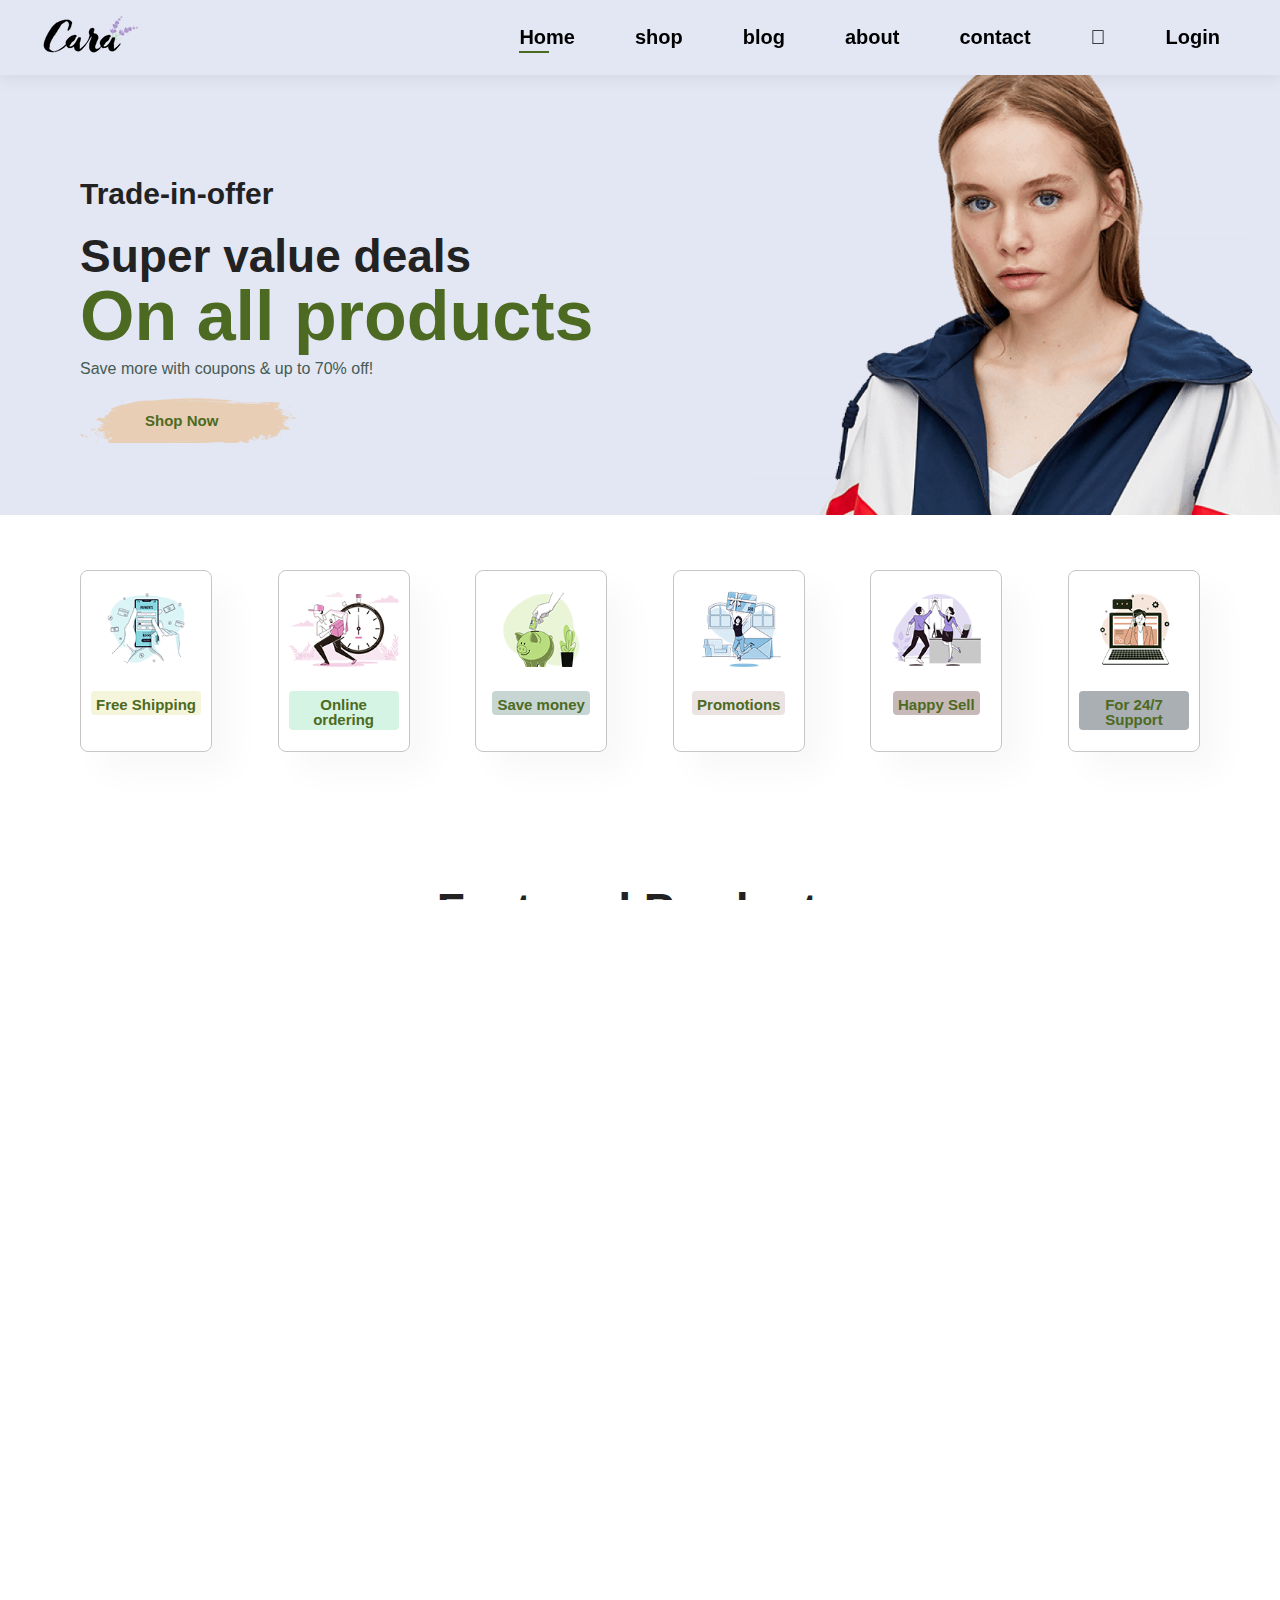
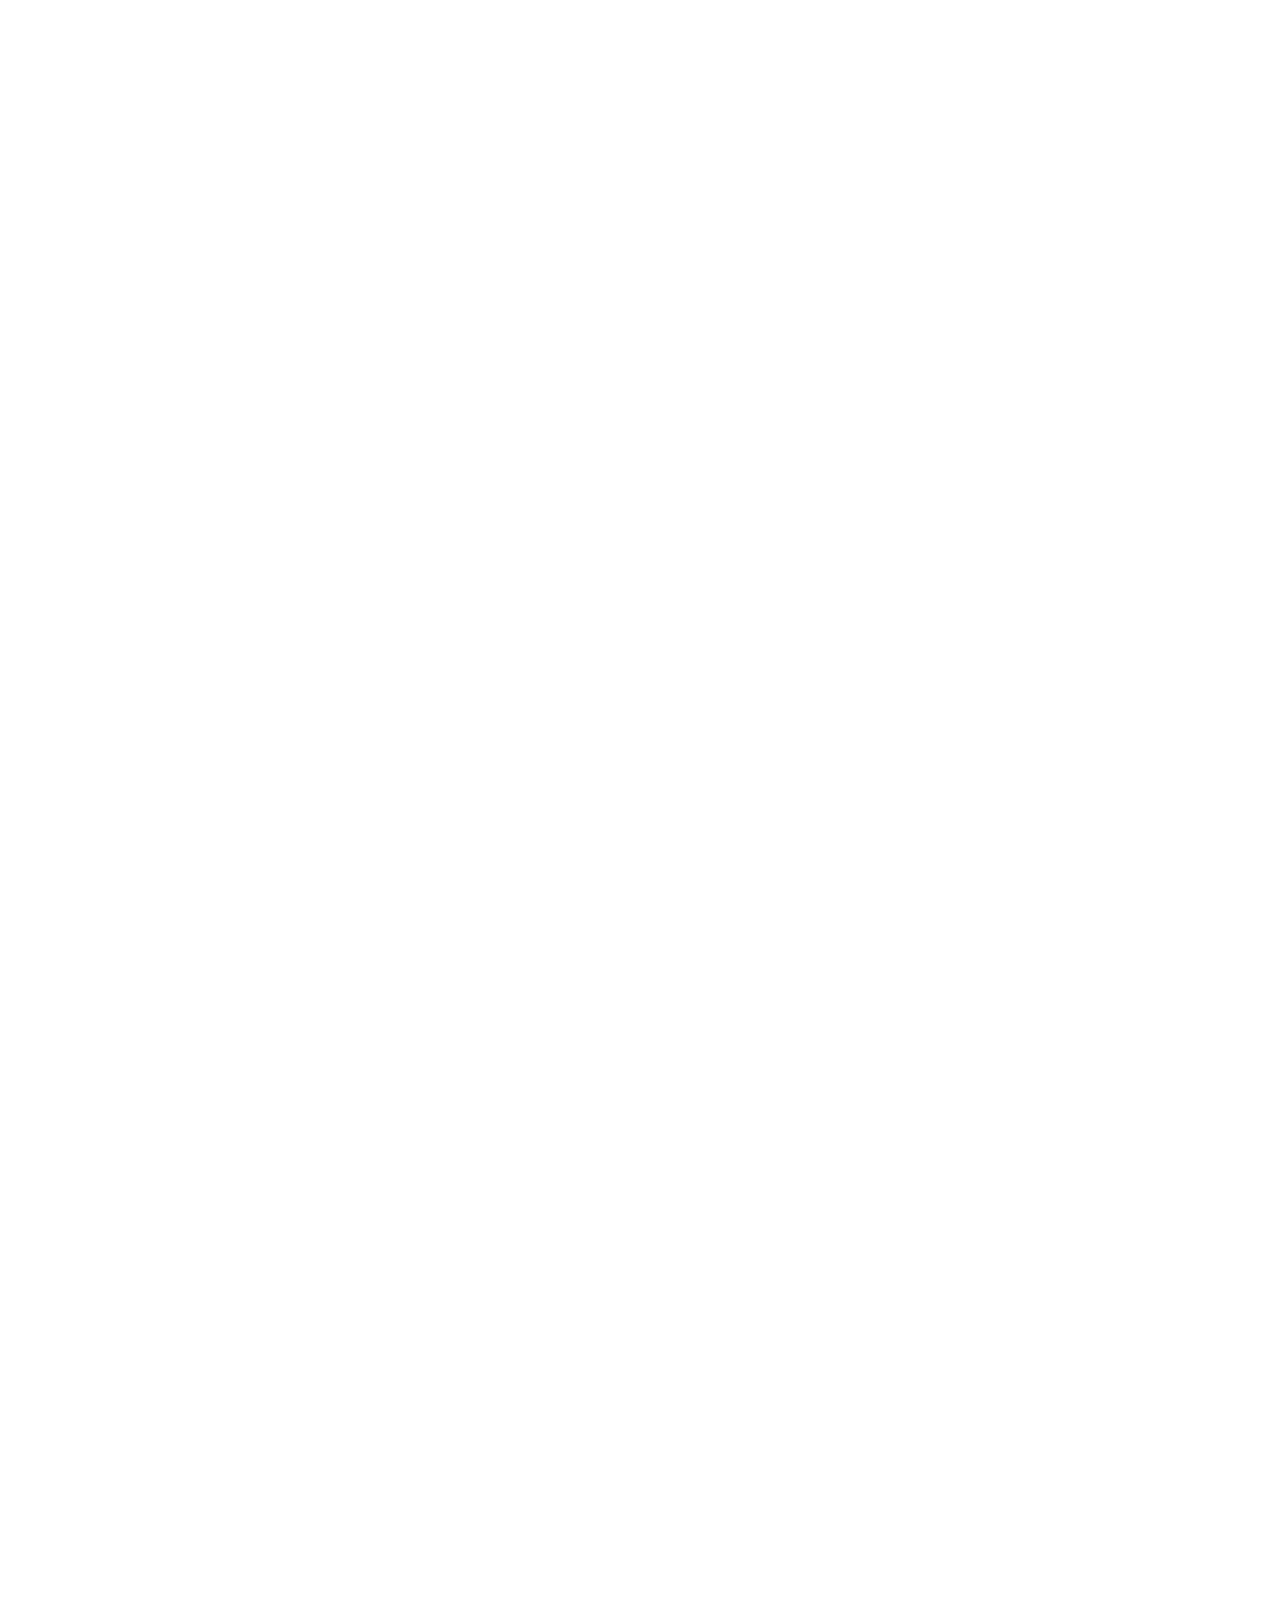
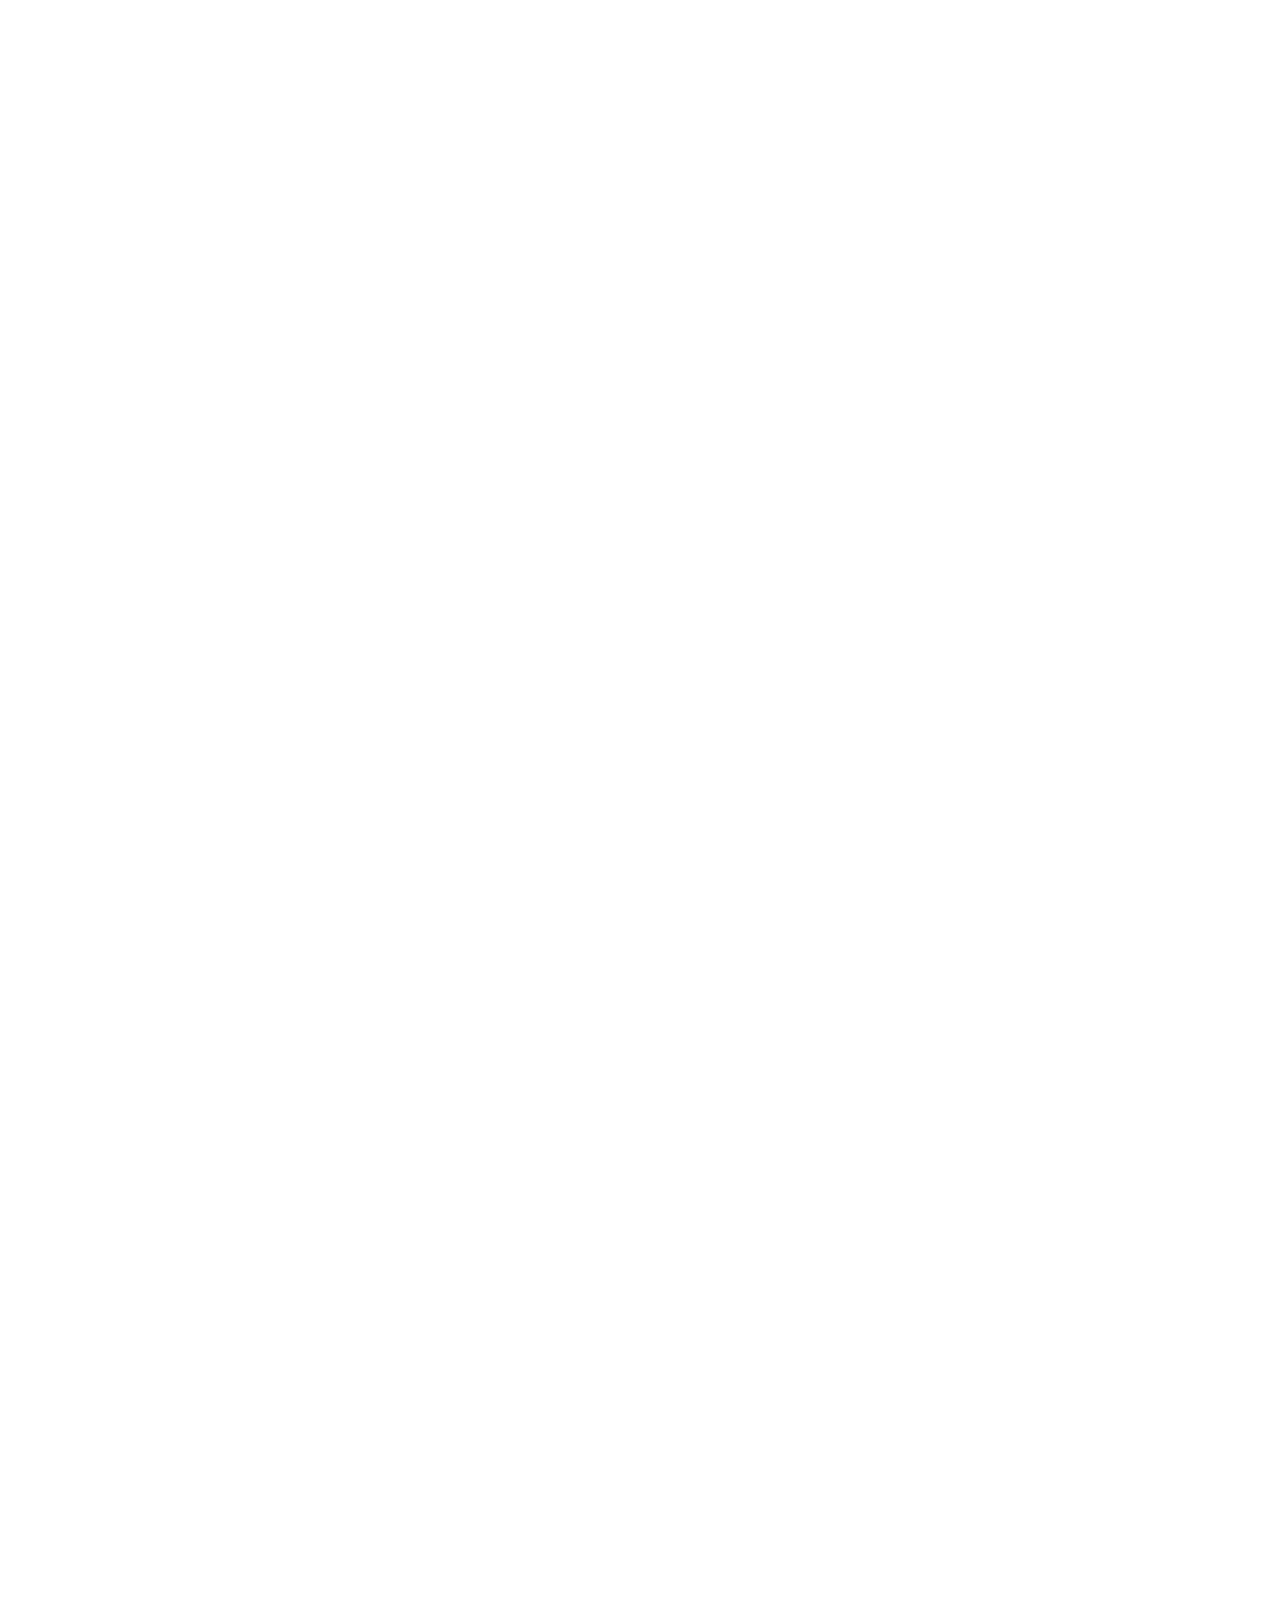
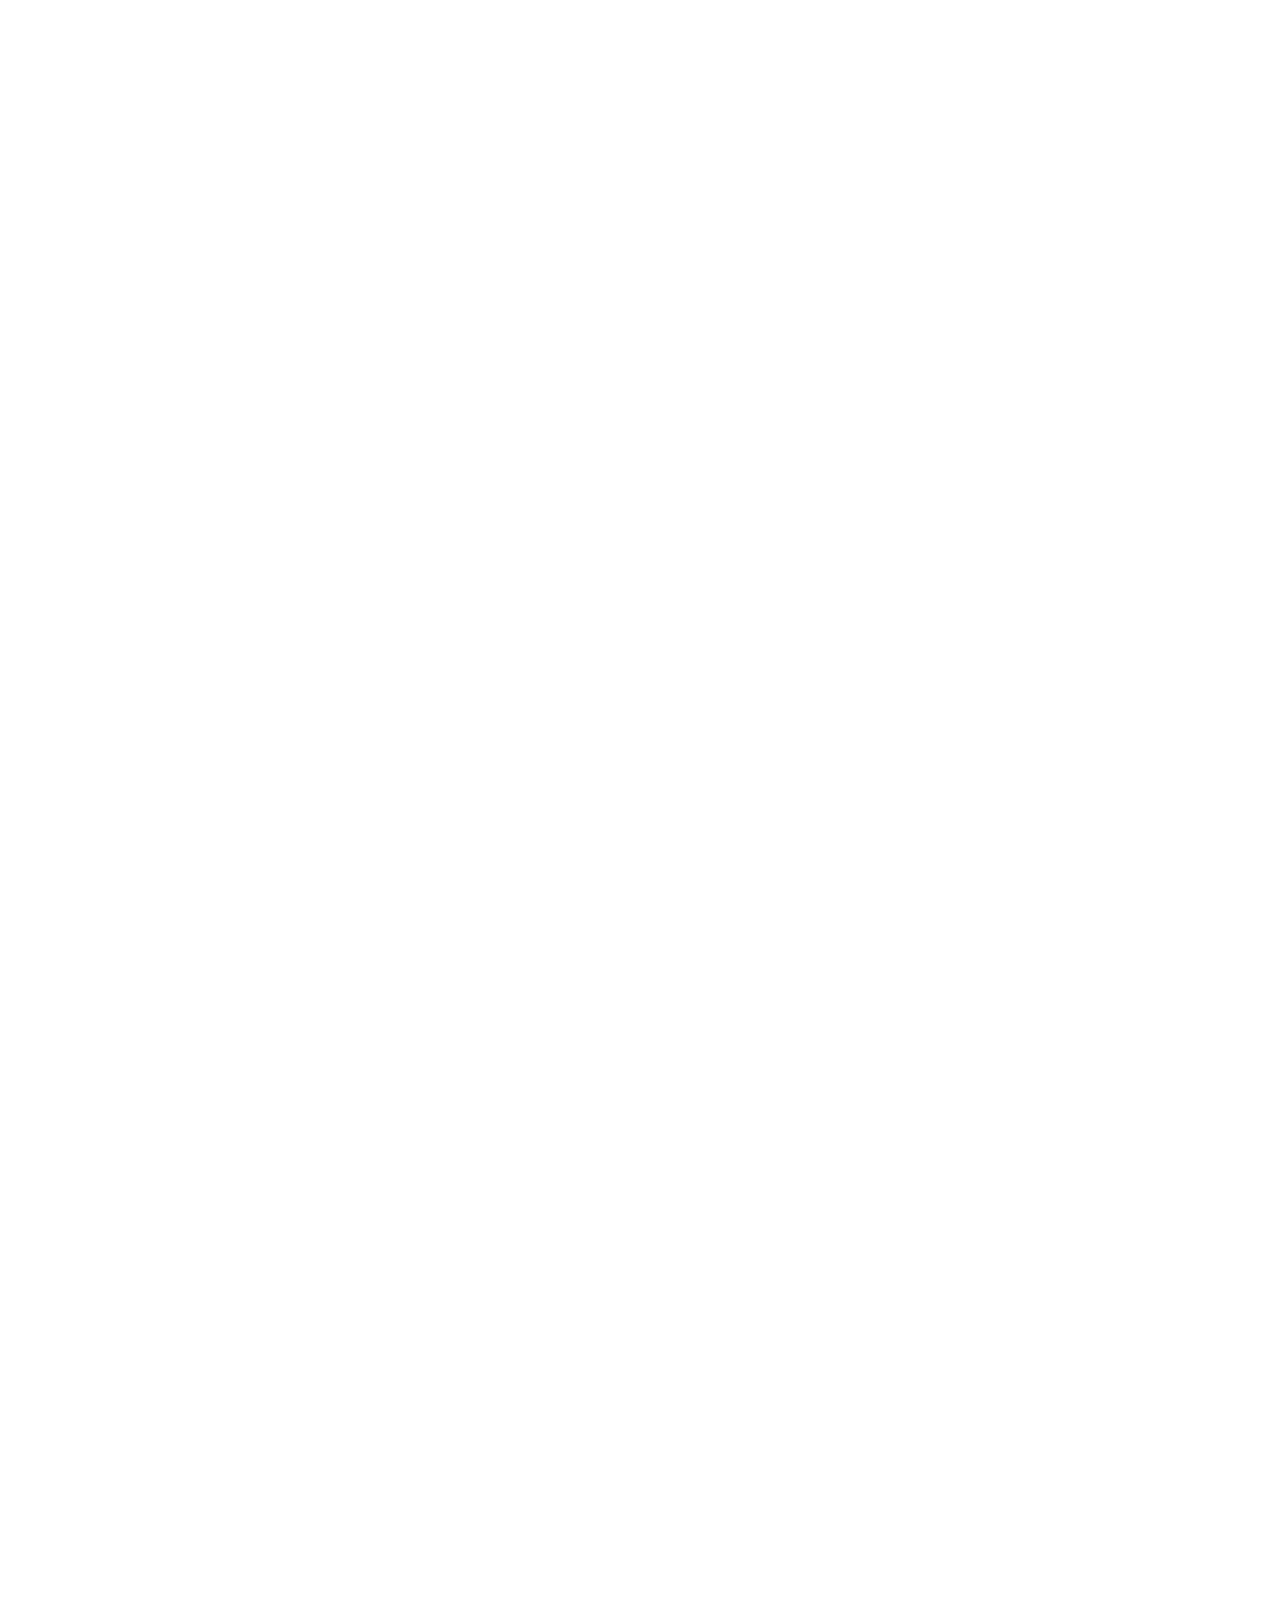
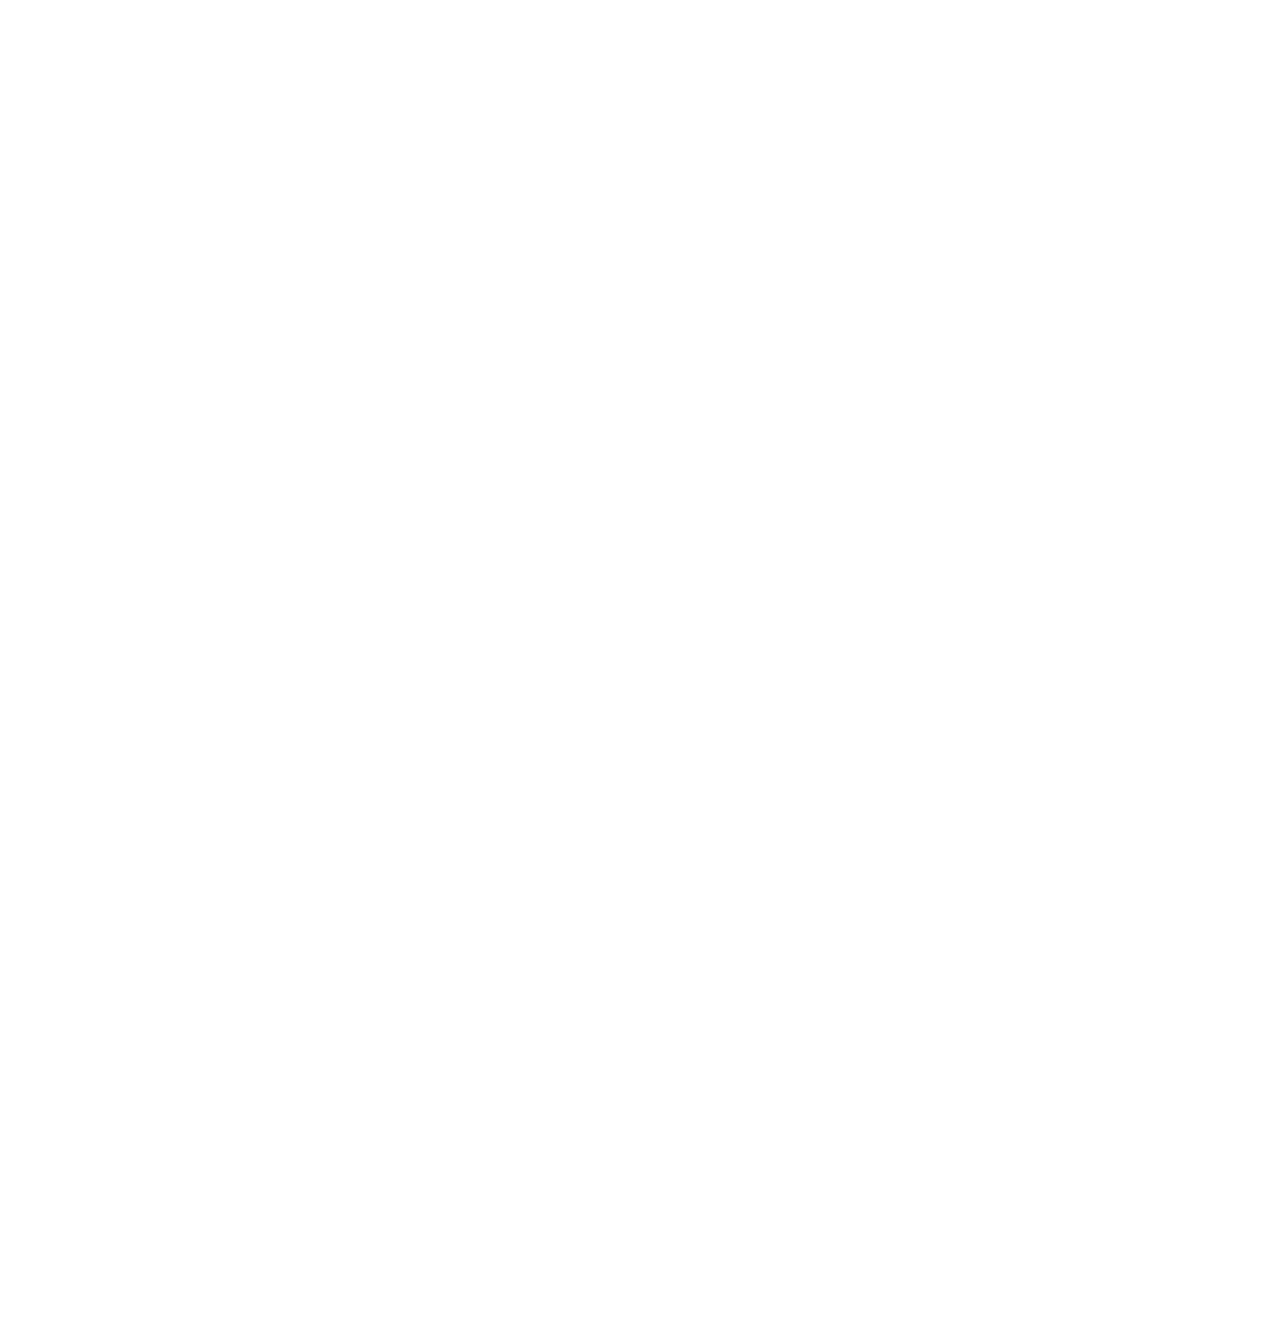
<file: index.html>
<!DOCTYPE html>
<html lang="en">

<head>
    <meta charset="UTF-8">
    <meta name="viewport" content="width=device-width, initial-scale=1.0">
    <title>E-commerce website</title>
    <link rel="stylesheet" href="https://pro.fontawesome.com/releases/v5.10.0/css/all.css">
    <link rel="stylesheet" href="style.css">
</head>

<body>
    <div id="authModal" class="modal">
        <div class="modal-content">
            <span class="close" onclick="closeAuthModal()">&times;</span>
            <h2 id="modalTitle">Login</h2>
            <form id="authForm" onsubmit="handleAuth(event)">
                <input type="text" id="username" placeholder="Username" required><br>
                <input type="password" id="password" placeholder="Password" required><br>
                <button type="submit">Submit</button>
            </form>
            <p id="toggleText">Don't have an account? <a href="#" onclick="toggleAuth()">Sign Up</a></p>
        </div>
    </div>

  <section id="header">
    <a href="#"><img src="./img/logo.png" class="logo" alt="logo"></a>

    <div id="nav-container">
        <ul id="navbar">
            <li><a class="active" href="index.html">Home</a></li>
            <li><a href="shop.html">shop</a></li>
            <li><a href="blog.html">blog</a></li>
            <li><a href="about.html">about</a></li>
            <li><a href="contact.html">contact</a></li>
            <li><a href="cart.html"><i class="fal fa-shopping-cart cart"></i></a></li>
            <li><a href="#" onclick="openAuthModal()">Login</a></li>
        </ul>

        <!-- Hamburger icon on right -->
        <i class="fas fa-bars" id="menu-icon" onclick="toggleMenu()"></i>
    </div>
</section>


    <section id="hero">
        <h4>Trade-in-offer</h4>
        <h2>Super value deals</h2>
        <h1>On all products</h1><br>
        <p>Save more with coupons & up to 70% off!</p>
        <button>Shop Now</button>
    </section>
    <section id="feature" class="section-p1">
        <div class="fe-box">
            <img src="./img/features/f1.png" alt="">
            <h6>Free Shipping</h6>
        </div>
        <div class="fe-box">
            <img src="./img/features/f2.png" alt="">
            <h6>Online ordering</h6>
        </div>
        <div class="fe-box">
            <img src="./img/features/f3.png" alt="">
            <h6>Save money</h6>
        </div>
        <div class="fe-box">
            <img src="./img/features/f4.png" alt="">
            <h6>Promotions</h6>
        </div>
        <div class="fe-box">
            <img src="./img/features/f5.png" alt="">
            <h6>Happy Sell</h6>
        </div>
        <div class="fe-box">
            <img src="./img/features/f6.png" alt="">
            <h6>For 24/7 Support</h6>
        </div>
    </section>
    <section id="product1" class="section-p1">
        <h2>Featured Products</h2>
        <p>Summer Collection for New Modern Designes</p>
        <div class="pro-container">
            <div class="pro">
                <img src="./img/products/f1.jpg" alt="img">
                <div class="des">
                    <span>adidas</span>
                    <h5>Cartoon Astronaut T-Shirts</h5>
                    <div class="star">
                        <i class="fas fa-star"></i>
                        <i class="fas fa-star"></i>
                        <i class="fas fa-star"></i>
                        <i class="fas fa-star"></i>
                        <i class="fas fa-star"></i>
                    </div>
                    <h4>$78</h4>
                </div>
                <a href="#" class="add-to-cart" data-id="1" data-name="Cartoon Astronaut T-Shirts" data-price="78"
                    data-image="./img/products/f1.jpg">
                    <i class="fal fa-shopping-cart cart"></i>
                </a>

            </div>
            <div class="pro">
                <img src="./img/products/f2.jpg" alt="img">
                <div class="des">
                    <span>adidas</span>
                    <h5>Cartoon Astronaut T-Shirts</h5>
                    <div class="star">
                        <i class="fas fa-star"></i>
                        <i class="fas fa-star"></i>
                        <i class="fas fa-star"></i>
                        <i class="fas fa-star"></i>
                        <i class="fas fa-star"></i>
                    </div>
                    <h4>$78</h4>

                </div>
                <a href="#" class="add-to-cart" data-id="1" data-name="Cartoon Astronaut T-Shirts" data-price="78"
                    data-image="./img/products/f1.jpg">
                    <i class="fal fa-shopping-cart cart"></i>
                </a>

            </div>
            <div class="pro">
                <img src="./img/products/f3.jpg" alt="img">
                <div class="des">
                    <span>adidas</span>
                    <h5>Cartoon Astronaut T-Shirts</h5>
                    <div class="star">
                        <i class="fas fa-star"></i>
                        <i class="fas fa-star"></i>
                        <i class="fas fa-star"></i>
                        <i class="fas fa-star"></i>
                        <i class="fas fa-star"></i>
                    </div>
                    <h4>$78</h4>
                </div>
                <a href="#" class="add-to-cart" data-id="1" data-name="Cartoon Astronaut T-Shirts" data-price="78"
                    data-image="./img/products/f1.jpg">
                    <i class="fal fa-shopping-cart cart"></i>
                </a>
            </div>
            <div class="pro">
                <img src="./img/products/f4.jpg" alt="img">
                <div class="des">
                    <span>adidas</span>
                    <h5>Cartoon Astronaut T-Shirts</h5>
                    <div class="star">
                        <i class="fas fa-star"></i>
                        <i class="fas fa-star"></i>
                        <i class="fas fa-star"></i>
                        <i class="fas fa-star"></i>
                        <i class="fas fa-star"></i>
                    </div>
                    <h4>$78</h4>
                </div>
                <a href="#" class="add-to-cart" data-id="4" data-name="Cartoon Astronaut T-Shirts" data-price="78"
                    data-image="./img/products/f4.jpg">
                    <i class="fal fa-shopping-cart cart"></i>
                </a>

            </div>
            <div class="pro">
                <img src="./img/products/f5.jpg" alt="img">
                <div class="des">
                    <span>adidas</span>
                    <h5>Cartoon Astronaut T-Shirts</h5>
                    <div class="star">
                        <i class="fas fa-star"></i>
                        <i class="fas fa-star"></i>
                        <i class="fas fa-star"></i>
                        <i class="fas fa-star"></i>
                        <i class="fas fa-star"></i>
                    </div>
                    <h4>$78</h4>
                </div>
                <a href="#" class="add-to-cart" data-id="5" data-name="Cartoon Astronaut T-Shirts" data-price="78"
                    data-image="./img/products/f5.jpg">
                    <i class="fal fa-shopping-cart cart"></i>
                </a>

            </div>
            <div class="pro">
                <img src="./img/products/f6.jpg" alt="img">
                <div class="des">
                    <span>adidas</span>
                    <h5>Cartoon Astronaut T-Shirts</h5>
                    <div class="star">
                        <i class="fas fa-star"></i>
                        <i class="fas fa-star"></i>
                        <i class="fas fa-star"></i>
                        <i class="fas fa-star"></i>
                        <i class="fas fa-star"></i>
                    </div>
                    <h4>$78</h4>
                </div>
                <a href="#" class="add-to-cart" data-id="6" data-name="Cartoon Astronaut T-Shirts" data-price="78"
                    data-image="./img/products/f6.jpg">
                    <i class="fal fa-shopping-cart cart"></i>
                </a>

            </div>
             <div class="pro">
                <img src="./img/products/f1.jpg" alt="img">
                <div class="des">
                    <span>adidas</span>
                    <h5>Cartoon Astronaut T-Shirts</h5>
                    <div class="star">
                        <i class="fas fa-star"></i>
                        <i class="fas fa-star"></i>
                        <i class="fas fa-star"></i>
                        <i class="fas fa-star"></i>
                        <i class="fas fa-star"></i>
                    </div>
                    <h4>$78</h4>
                </div>
                <a href="#" class="add-to-cart" data-id="1" data-name="Cartoon Astronaut T-Shirts" data-price="78"
                    data-image="./img/products/f1.jpg">
                    <i class="fal fa-shopping-cart cart"></i>
                </a>

            </div>
            <div class="pro">
                <img src="./img/products/f7.jpg" alt="img">
                <div class="des">
                    <span>adidas</span>
                    <h5>Cartoon Astronaut T-Shirts</h5>
                    <div class="star">
                        <i class="fas fa-star"></i>
                        <i class="fas fa-star"></i>
                        <i class="fas fa-star"></i>
                        <i class="fas fa-star"></i>
                        <i class="fas fa-star"></i>
                    </div>
                    <h4>$78</h4>
                </div>
                <a href="#" class="add-to-cart" data-id="7" data-name="Cartoon Astronaut T-Shirts" data-price="78"
                    data-image="./img/products/f7.jpg">
                    <i class="fal fa-shopping-cart cart"></i>
                </a>

            </div>
            <div class="pro">
                <img src="./img/products/f8.jpg" alt="img">
                <div class="des">
                    <span>adidas</span>
                    <h5>Cartoon Astronaut T-Shirts</h5>
                    <div class="star">
                        <i class="fas fa-star"></i>
                        <i class="fas fa-star"></i>
                        <i class="fas fa-star"></i>
                        <i class="fas fa-star"></i>
                        <i class="fas fa-star"></i>
                    </div>
                    <h4>$78</h4>
                </div>
                <a href="#" class="add-to-cart" data-id="8" data-name="Cartoon Astronaut T-Shirts" data-price="78"
                    data-image="./img/products/f8.jpg">
                    <i class="fal fa-shopping-cart cart"></i>
                </a>

            </div>

        </div>

    </section>
    <section id="banner" class="section-m1">
        <h4>Repair services</h4>
        <h2>up to <span>70% off</span>- all t-shirts & asscessories</h2>
        <button>explore more</button>
    </section>
    <section id="product1" class="section-p1">
        <h2>New Arrivals</h2>
        <p>Summer Collection New Modern Designes</p>
        <div class="pro-container">
            <div class="pro">
                <img src="./img/products/n1.jpg" alt="img">
                <div class="des">
                    <span>adidas</span>
                    <h5>Cartoon Astronaut T-Shirts</h5>
                    <div class="star">
                        <i class="fas fa-star"></i>
                        <i class="fas fa-star"></i>
                        <i class="fas fa-star"></i>
                        <i class="fas fa-star"></i>
                        <i class="fas fa-star"></i>
                    </div>
                    <h4>$78</h4>
                </div>
                <a href="#" class="add-to-cart" data-id="1" data-name="Cartoon Astronaut T-Shirts" data-price="78"
                    data-image="./img/products/n1.jpg">
                    <i class="fal fa-shopping-cart cart"></i>
                </a>

            </div>
             <div class="pro">
                <img src="./img/products/n5.jpg" alt="img">
                <div class="des">
                    <span>adidas</span>
                    <h5>Cartoon Astronaut T-Shirts</h5>
                    <div class="star">
                        <i class="fas fa-star"></i>
                        <i class="fas fa-star"></i>
                        <i class="fas fa-star"></i>
                        <i class="fas fa-star"></i>
                        <i class="fas fa-star"></i>
                    </div>
                    <h4>$78</h4>
                </div>
                <a href="#" class="add-to-cart" data-id="5" data-name="Cartoon Astronaut T-Shirts" data-price="78"
                    data-image="./img/products/n5.jpg">
                    <i class="fal fa-shopping-cart cart"></i>
                </a>

            </div>
            <div class="pro">
                <img src="./img/products/n2.jpg" alt="img">
                <div class="des">
                    <span>adidas</span>
                    <h5>Cartoon Astronaut T-Shirts</h5>
                    <div class="star">
                        <i class="fas fa-star"></i>
                        <i class="fas fa-star"></i>
                        <i class="fas fa-star"></i>
                        <i class="fas fa-star"></i>
                        <i class="fas fa-star"></i>
                    </div>
                    <h4>$78</h4>

                </div>
                <a href="#" class="add-to-cart" data-id="1" data-name="Cartoon Astronaut T-Shirts" data-price="78"
                    data-image="./img/products/n1.jpg">
                    <i class="fal fa-shopping-cart cart"></i>
                </a>

            </div>
            <div class="pro">
                <img src="./img/products/n3.jpg" alt="img">
                <div class="des">
                    <span>adidas</span>
                    <h5>Cartoon Astronaut T-Shirts</h5>
                    <div class="star">
                        <i class="fas fa-star"></i>
                        <i class="fas fa-star"></i>
                        <i class="fas fa-star"></i>
                        <i class="fas fa-star"></i>
                        <i class="fas fa-star"></i>
                    </div>
                    <h4>$78</h4>
                </div>
                <a href="#" class="add-to-cart" data-id="1" data-name="Cartoon Astronaut T-Shirts" data-price="78"
                    data-image="./img/products/n1.jpg">
                    <i class="fal fa-shopping-cart cart"></i>
                </a>
            </div>
            <div class="pro">
                <img src="./img/products/n4.jpg" alt="img">
                <div class="des">
                    <span>adidas</span>
                    <h5>Cartoon Astronaut T-Shirts</h5>
                    <div class="star">
                        <i class="fas fa-star"></i>
                        <i class="fas fa-star"></i>
                        <i class="fas fa-star"></i>
                        <i class="fas fa-star"></i>
                        <i class="fas fa-star"></i>
                    </div>
                    <h4>$78</h4>
                </div>
                <a href="#" class="add-to-cart" data-id="4" data-name="Cartoon Astronaut T-Shirts" data-price="78"
                    data-image="./img/products/n4.jpg">
                    <i class="fal fa-shopping-cart cart"></i>
                </a>

            </div>
            <div class="pro">
                <img src="./img/products/n5.jpg" alt="img">
                <div class="des">
                    <span>adidas</span>
                    <h5>Cartoon Astronaut T-Shirts</h5>
                    <div class="star">
                        <i class="fas fa-star"></i>
                        <i class="fas fa-star"></i>
                        <i class="fas fa-star"></i>
                        <i class="fas fa-star"></i>
                        <i class="fas fa-star"></i>
                    </div>
                    <h4>$78</h4>
                </div>
                <a href="#" class="add-to-cart" data-id="5" data-name="Cartoon Astronaut T-Shirts" data-price="78"
                    data-image="./img/products/n5.jpg">
                    <i class="fal fa-shopping-cart cart"></i>
                </a>

            </div>
            <div class="pro">
                <img src="./img/products/n6.jpg" alt="img">
                <div class="des">
                    <span>adidas</span>
                    <h5>Cartoon Astronaut T-Shirts</h5>
                    <div class="star">
                        <i class="fas fa-star"></i>
                        <i class="fas fa-star"></i>
                        <i class="fas fa-star"></i>
                        <i class="fas fa-star"></i>
                        <i class="fas fa-star"></i>
                    </div>
                    <h4>$78</h4>
                </div>
                <a href="#" class="add-to-cart" data-id="6" data-name="Cartoon Astronaut T-Shirts" data-price="78"
                    data-image="./img/products/n6.jpg">
                    <i class="fal fa-shopping-cart cart"></i>
                </a>

            </div>
             <div class="pro">
                <img src="./img/products/n5.jpg" alt="img">
                <div class="des">
                    <span>adidas</span>
                    <h5>Cartoon Astronaut T-Shirts</h5>
                    <div class="star">
                        <i class="fas fa-star"></i>
                        <i class="fas fa-star"></i>
                        <i class="fas fa-star"></i>
                        <i class="fas fa-star"></i>
                        <i class="fas fa-star"></i>
                    </div>
                    <h4>$78</h4>
                </div>
                <a href="#" class="add-to-cart" data-id="5" data-name="Cartoon Astronaut T-Shirts" data-price="78"
                    data-image="./img/products/n5.jpg">
                    <i class="fal fa-shopping-cart cart"></i>
                </a>

            </div>
            <div class="pro">
                <img src="./img/products/n7.jpg" alt="img">
                <div class="des">
                    <span>adidas</span>
                    <h5>Cartoon Astronaut T-Shirts</h5>
                    <div class="star">
                        <i class="fas fa-star"></i>
                        <i class="fas fa-star"></i>
                        <i class="fas fa-star"></i>
                        <i class="fas fa-star"></i>
                        <i class="fas fa-star"></i>
                    </div>
                    <h4>$78</h4>
                </div>
                <a href="#" class="add-to-cart" data-id="7" data-name="Cartoon Astronaut T-Shirts" data-price="78"
                    data-image="./img/products/n7.jpg">
                    <i class="fal fa-shopping-cart cart"></i>
                </a>

            </div>
             <div class="pro">
                <img src="./img/products/n5.jpg" alt="img">
                <div class="des">
                    <span>adidas</span>
                    <h5>Cartoon Astronaut T-Shirts</h5>
                    <div class="star">
                        <i class="fas fa-star"></i>
                        <i class="fas fa-star"></i>
                        <i class="fas fa-star"></i>
                        <i class="fas fa-star"></i>
                        <i class="fas fa-star"></i>
                    </div>
                    <h4>$78</h4>
                </div>
                <a href="#" class="add-to-cart" data-id="5" data-name="Cartoon Astronaut T-Shirts" data-price="78"
                    data-image="./img/products/n5.jpg">
                    <i class="fal fa-shopping-cart cart"></i>
                </a>

            </div>
            <div class="pro">
                <img src="./img/products/n8.jpg" alt="img">
                <div class="des">
                    <span>adidas</span>
                    <h5>Cartoon Astronaut T-Shirts</h5>
                    <div class="star">
                        <i class="fas fa-star"></i>
                        <i class="fas fa-star"></i>
                        <i class="fas fa-star"></i>
                        <i class="fas fa-star"></i>
                        <i class="fas fa-star"></i>
                    </div>
                    <h4>$78</h4>
                </div>
                <a href="#" class="add-to-cart" data-id="8" data-name="Cartoon Astronaut T-Shirts" data-price="78"
                    data-image="./img/products/n8.jpg">
                    <i class="fal fa-shopping-cart cart"></i>
                </a>

            </div>

        </div>

    </section>
    <section id="sm-banner" class="section-p1">
        <div class="banner-box">
            <h4>crazy deals</h4>
            <h2>buy 1 get 1 free</h2>
            <span>the best classical dress it on sale at cora</span>
            <button>learn more</button>
        </div>
        <div class="banner-box banner-box2">
            <h4>spring summer</h4>
            <h2>upcomming season</h2>
            <span>the best classical dress it on sale at cora</span>
            <button>Collection</button>
        </div>
    </section>
    <section id="banner3">
        <div class="banner-box">
            <h2>SEASON SALE</h2>
            <h3>Winter Collection -50%OFF</h3>
        </div>
        <div class=" banner-box banner-box2">
            <h2>NEW FOOTWARE COLLECTION</h2>
            <h3>Spring/summmer 2022</h3>
        </div>
        <div class="banner-box banner-box3">
            <h2>T-SHIRTS</h2>
            <h3>New trendy prints</h3>
        </div>
    </section>
    <section id="newsletter" class="section-p1 section-m1">
        <div class="newstext">
            <h4>Sign up for newsletter</h4>
            <p>Get email updates about our latest shop and <span>special offers</span></p>
        </div>
        <div class="form">
            <input type="text" placeholder="your email address">
            <button>sign up</button>
        </div>
    </section>
    <footer class="section-p1">
        <div class="col">
            <img src="./img/logo.png" alt="">
            <h4>contact</h4>
            <p> <strong>lorem ipsum</strong> ipsum dolor sit amet consectetur adipisicing elit.</p>
            <p> <strong>lorem ipsum</strong> ipsum dolor sit amet consectetur adipisicing elit.</p>
            <p> <strong>lorem ipsum</strong> ipsum dolelit.</p>
            <div class="follow">
                <h4>follow us</h4>
                <div class="icon">
                    <i class="fab fa-facebook-f"></i>
                    <i class="fab fa-twitter"></i>
                    <i class="fab fa-instagram"></i>
                    <i class="fab fa-pinterest-p"></i>
                    <i class="fab fa-youtube"></i>
                </div>
            </div>
        </div>
        <div class="col">
            <h4>about</h4>
            <a href="#">about us</a><br>
            <a href="#">delivary information</a><br>
            <a href="#">privacy policy</a><br>
            <a href="#">terms & condition</a><br>
            <a href="#">contact us</a>

        </div>
        </div>
        <div class="col">
            <h4>my account</h4>
            <a href="#">sign in</a><br>
            <a href="#">view cart</a><br>
            <a href="#">my wishlist</a><br>
            <a href="#">track my order</a><br>
            <a href="#">help</a>


        </div>
        <div class="col install">
            <h4>install apps</h4>
            <p>form app store or google play</p>
            <div class="row">
                <img src="./img/pay/app.jpg" alt="">
                <img src="./img/pay/play.jpg" alt="">
                <p>secured payment gateways</p>
                <img src="./img/pay/pay.png" alt="">
            </div>
        </div>
    </footer>
    <div class="copyright">
        <p>0 2011,yash bansal-HTML CSS E-commerce template</p>
    </div>


    <script src="script.js"></script>
</body>

</html>
</file>
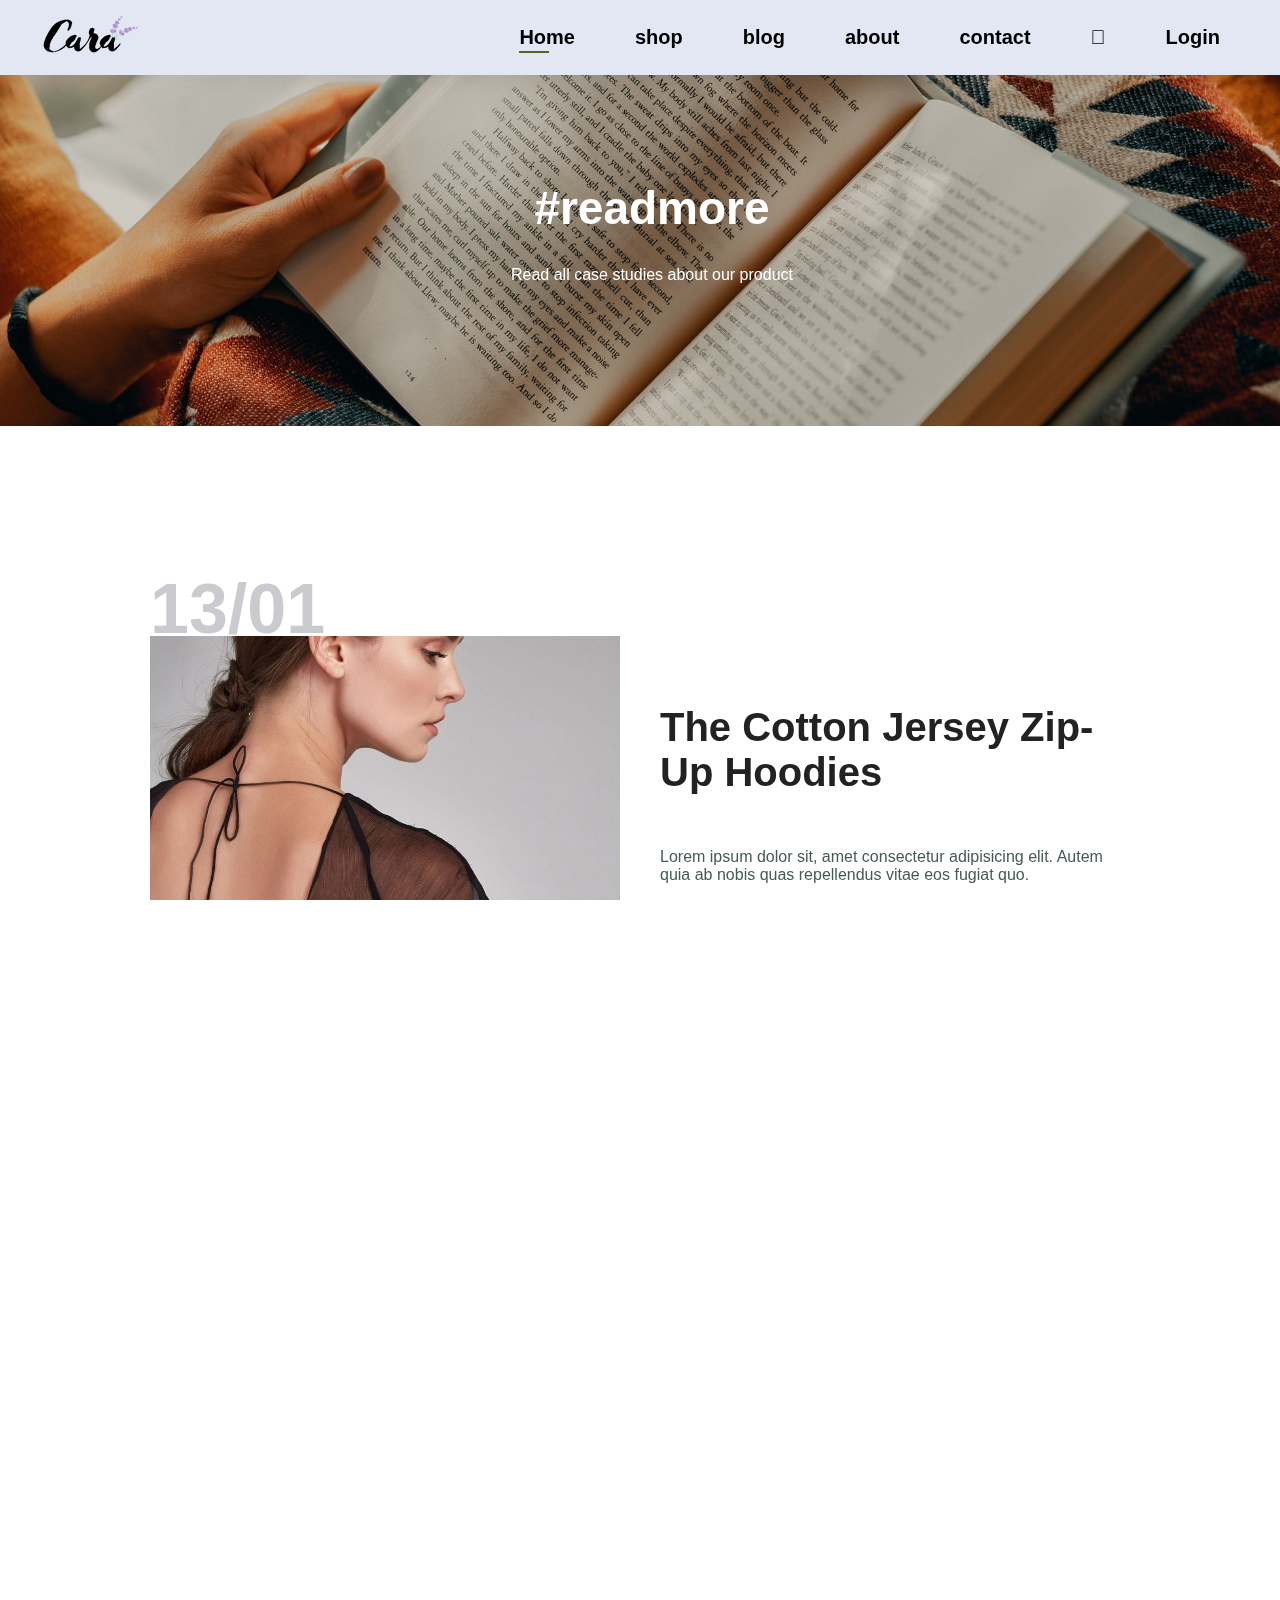
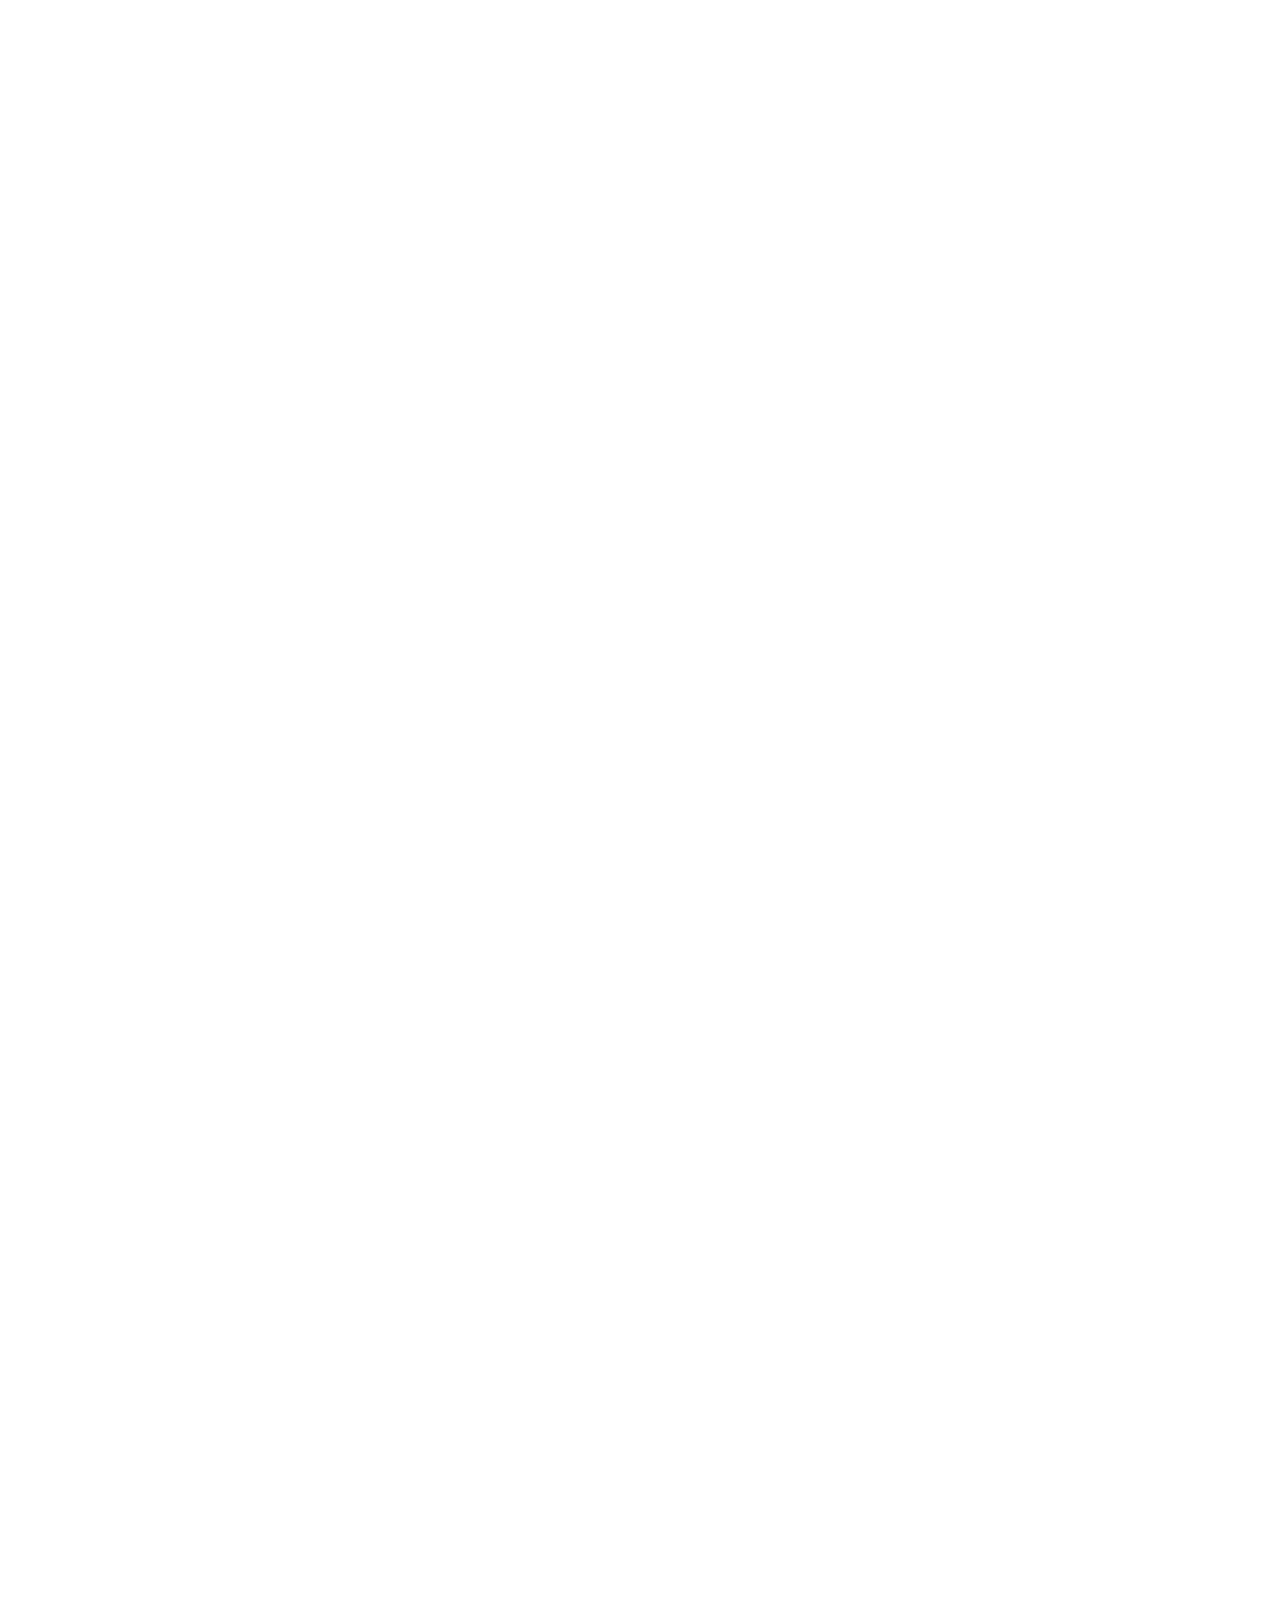
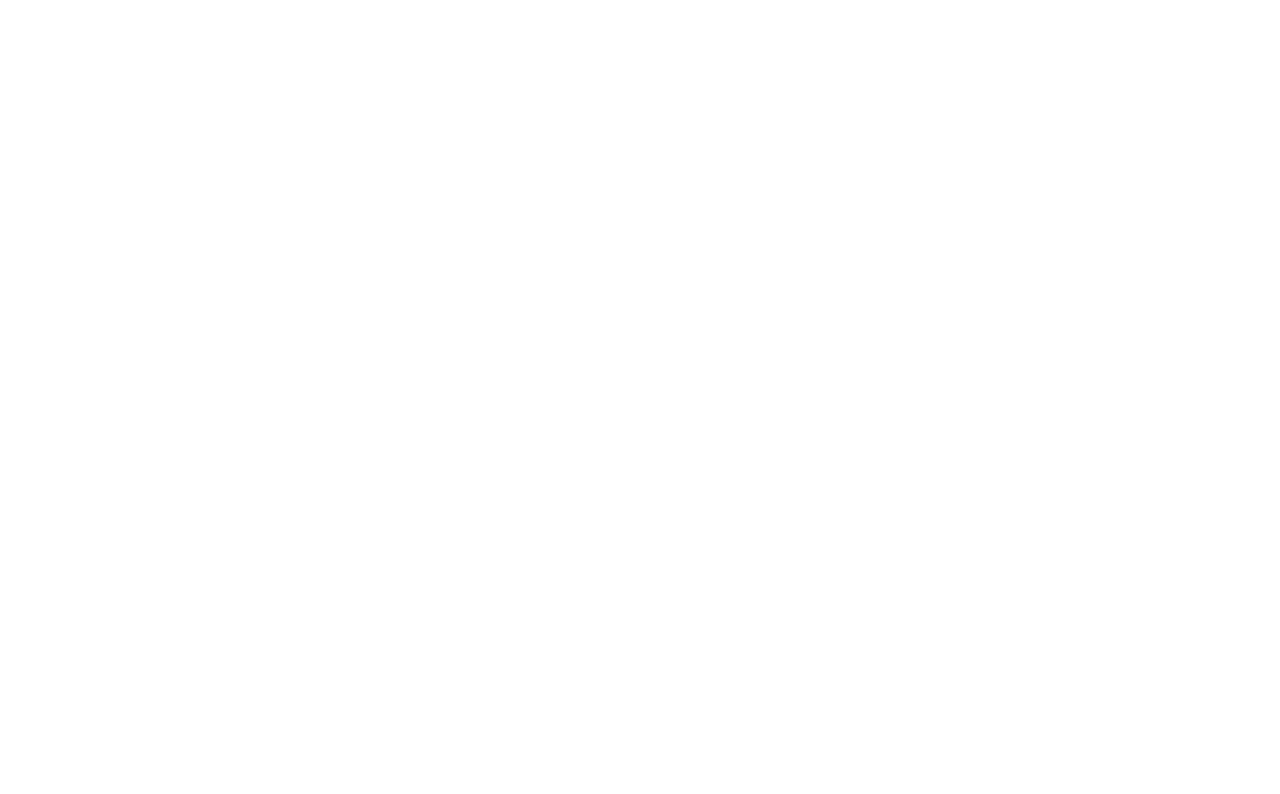
<file: blog.html>
<!DOCTYPE html>
<html lang="en">

<head>
    <meta charset="UTF-8">
    <meta name="viewport" content="width=device-width, initial-scale=1.0">
    <title>E-commerce website</title>
    <link rel="stylesheet" href="https://pro.fontawesome.com/releases/v5.10.0/css/all.css">
    <link rel="stylesheet" href="style.css">
</head>

<body>
     <div id="authModal" class="modal">
        <div class="modal-content">
            <span class="close" onclick="closeAuthModal()">&times;</span>
            <h2 id="modalTitle">Login</h2>
            <form id="authForm" onsubmit="handleAuth(event)">
                <input type="text" id="username" placeholder="Username" required><br>
                <input type="password" id="password" placeholder="Password" required><br>
                <button type="submit">Submit</button>
            </form>
            <p id="toggleText">Don't have an account? <a href="#" onclick="toggleAuth()">Sign Up</a></p>
        </div>
    </div>
    <section id="header">
    <a href="#"><img src="./img/logo.png" class="logo" alt="logo"></a>

    <div id="nav-container">
        <ul id="navbar">
            <li><a class="active" href="index.html">Home</a></li>
            <li><a href="shop.html">shop</a></li>
            <li><a href="blog.html">blog</a></li>
            <li><a href="about.html">about</a></li>
            <li><a href="contact.html">contact</a></li>
            <li><a href="cart.html"><i class="fal fa-shopping-cart cart"></i></a></li>
            <li><a href="#" onclick="openAuthModal()">Login</a></li>
        </ul>

        <!-- Hamburger icon on right -->
        <i class="fas fa-bars" id="menu-icon" onclick="toggleMenu()"></i>
    </div>
</section>
    <section id="page-header" class="blog-header">
        <h2>#readmore</h2>
        <p>Read all case studies about our product</p>
    </section>
    <section id="blog">
        <div class="blog-box">
            <div class="blog-img">
                <img src="./img/blog/b1.jpg" alt="">
            </div>
            <div class="blog-details">
                <h4>The Cotton Jersey Zip-Up Hoodies</h4>
                <p>Lorem ipsum dolor sit, amet consectetur adipisicing elit. Autem quia ab nobis quas repellendus vitae eos fugiat quo.</p>
                <a href="#">CONTINUE READING </a>
            </div>
            <h1>13/01</h1>
        </div>
        <div class="blog-box">
            <div class="blog-img">
                <img src="./img/blog/b2.jpg" alt="">
            </div>
            <div class="blog-details">
                <h4>hooking up</h4>
                <p>Lorem ipsum dolor sit, amet consectetur adipisicing elit. Autem quia ab nobis quas repellendus vitae eos fugiat quo.</p>
                <a href="#">CONTINUE READING </a>
            </div>
            <h1>13/01</h1>
        </div>
        <div class="blog-box">
            <div class="blog-img">
                <img src="./img/blog/b3.jpg" alt="">
            </div>
            <div class="blog-details">
                <h4>how to style a quiff</h4>
                <p>Lorem ipsum dolor sit, amet consectetur adipisicing elit. Autem quia ab nobis quas repellendus vitae eos fugiat quo.</p>
                <a href="#">CONTINUE READING </a>
            </div>
            <h1>13/01</h1>
        </div>
        <div class="blog-box">
            <div class="blog-img">
                <img src="./img/blog/b4.jpg" alt="">
            </div>
            <div class="blog-details">
                <h4>next gen</h4>
                <p>Lorem ipsum dolor sit, amet consectetur adipisicing elit. Autem quia ab nobis quas repellendus vitae eos fugiat quo.</p>
                <a href="#">CONTINUE READING </a>
            </div>
            <h1>13/01</h1>
        </div>
        <div class="blog-box">
            <div class="blog-img">
                <img src="./img/blog/b5.jpg" alt="">
            </div>
            <div class="blog-details">
                <h4>Run away our inspired trends</h4>
                <p>Lorem ipsum dolor sit, amet consectetur adipisicing elit. Autem quia ab nobis quas repellendus vitae eos fugiat quo.</p>
                <a href="#">CONTINUE READING </a>
            </div>
            <h1>13/01</h1>
        </div>
        <div class="blog-box">
            <div class="blog-img">
                <img src="./img/blog/b6.jpg" alt="">
            </div>
            <div class="blog-details">
                <h4>new clothes</h4>
                <p>Lorem ipsum dolor sit, amet consectetur adipisicing elit. Autem quia ab nobis quas repellendus vitae eos fugiat quo.</p>
                <a href="#">CONTINUE READING </a>
            </div>
            <h1>13/01</h1>
        </div>
    </section>
   
    <section id="pagination" class="section-p1">
        <a href="#">1</a>
        <a href="#">2</a>
        <a href="#"><i class="fal fa-long-arrow-alt-right"></i></a>
    </section>
    <section id="newsletter" class="section-p1 section-m1">
        <div class="newstext">
            <h4>Sign up for newsletter</h4>
            <p>Get email updates about our latest shop and <span>special offers</span></p>
        </div>
        <div class="form">
            <input type="text" placeholder="your email address">
            <button>sign up</button>
        </div>
    </section>
    <footer class="section-p1">
        <div class="col">
            <img src="./img/logo.png" alt="">
            <h4>contact</h4>
            <p> <strong>lorem ipsum</strong> ipsum dolor sit amet consectetur adipisicing elit.</p>
            <p> <strong>lorem ipsum</strong> ipsum dolor sit amet consectetur adipisicing elit.</p>
            <p> <strong>lorem ipsum</strong> ipsum dolelit.</p>
            <div class="follow">
                <h4>follow us</h4>
                <div class="icon">
                    <i class="fab fa-facebook-f"></i>
                    <i class="fab fa-twitter"></i>
                    <i class="fab fa-instagram"></i>
                    <i class="fab fa-pinterest-p"></i>
                    <i class="fab fa-youtube"></i>
                </div>
            </div>
        </div>
        <div class="col">
            <h4>about</h4>
            <a href="#">about us</a><br>
            <a href="#">delivary information</a><br>
            <a href="#">privacy policy</a><br>
            <a href="#">terms & condition</a><br>
            <a href="#">contact us</a>

        </div>
        </div>
        <div class="col">
            <h4>my account</h4>
            <a href="#">sign in</a><br>
            <a href="#">view cart</a><br>
            <a href="#">my wishlist</a><br>
            <a href="#">track my order</a><br>
            <a href="#">help</a>


        </div>
        <div class="col install">
            <h4>install apps</h4>
            <p>form app store or google play</p>
            <div class="row">
                <img src="./img/pay/app.jpg" alt="">
                <img src="./img/pay/play.jpg" alt="">
                <p>secured payment gateways</p>
                <img src="./img/pay/pay.png" alt="">
            </div>
        </div>
    </footer>
    <div class="copyright">
        <p>0 2011,yash bansal-HTML CSS E-commerce template</p>
    </div>


    <script src="script.js"></script>
</body>

</html>
</file>
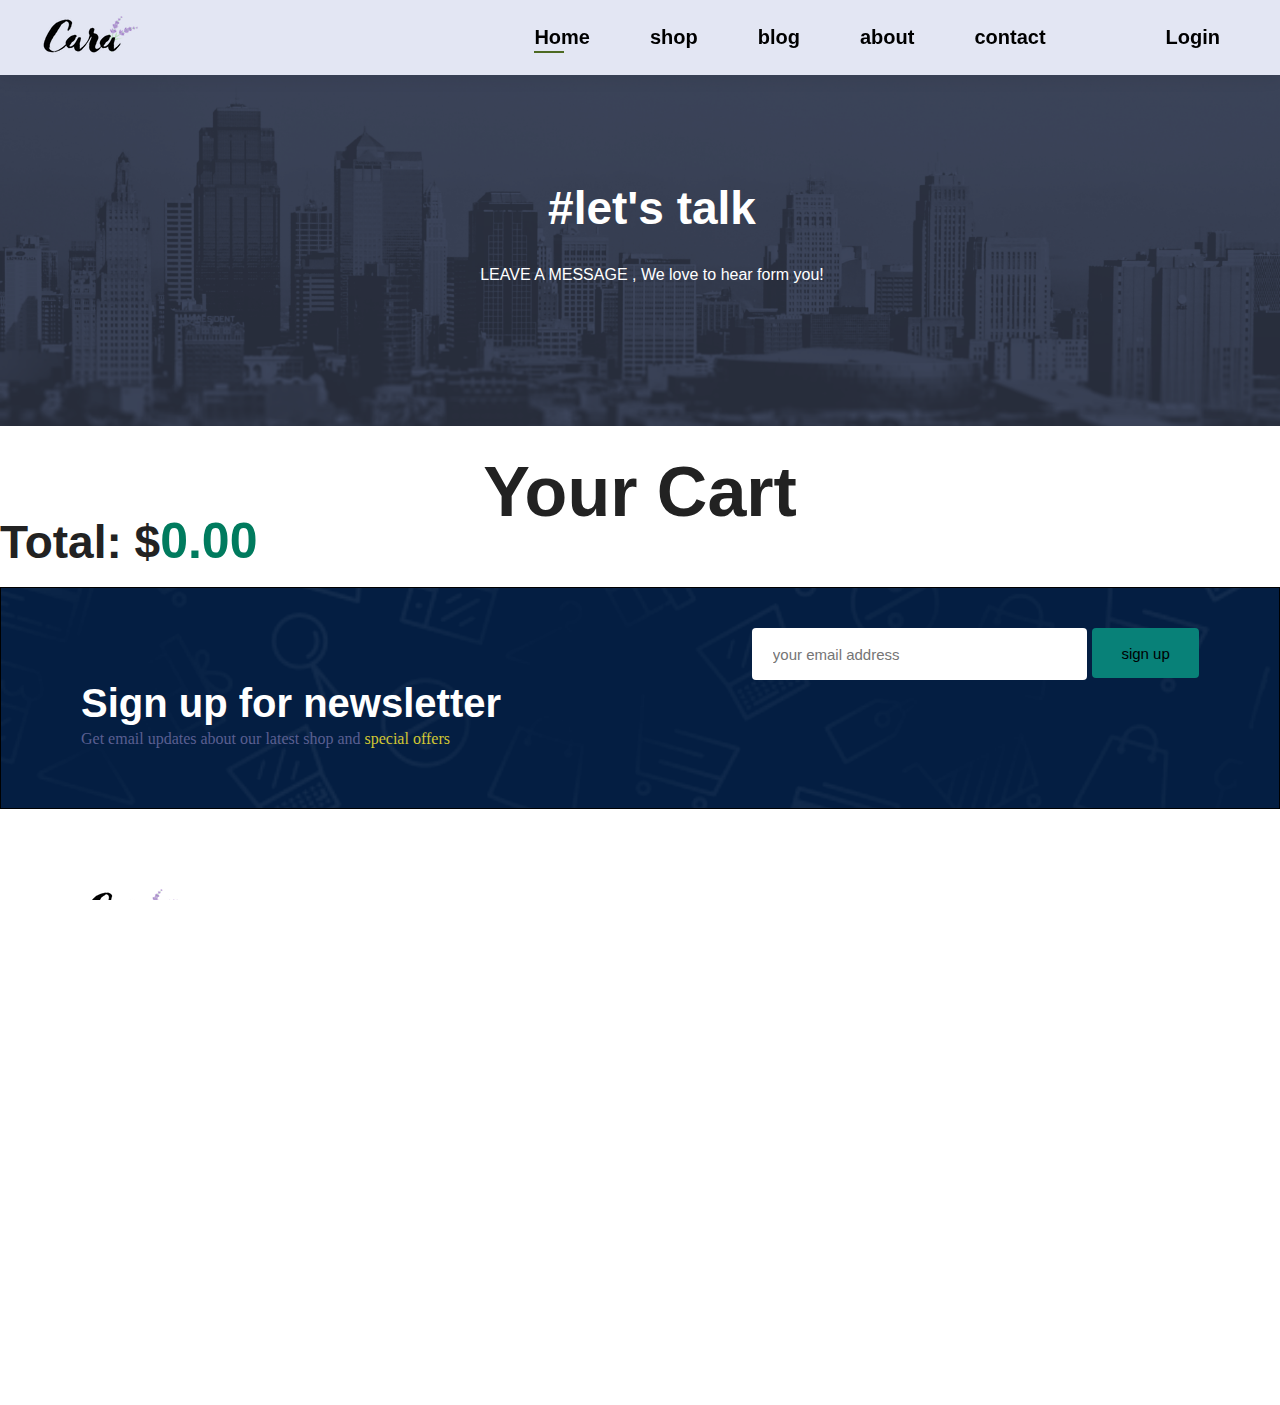
<file: cart.html>
<!DOCTYPE html>
<html lang="en">

<head>
    <meta charset="UTF-8">
    <title>Shopping Cart</title>
    <link rel="stylesheet" href="style.css">
</head>

<body>
     <div id="authModal" class="modal">
        <div class="modal-content">
            <span class="close" onclick="closeAuthModal()">&times;</span>
            <h2 id="modalTitle">Login</h2>
            <form id="authForm" onsubmit="handleAuth(event)">
                <input type="text" id="username" placeholder="Username" required><br>
                <input type="password" id="password" placeholder="Password" required><br>
                <button type="submit">Submit</button>
            </form>
            <p id="toggleText">Don't have an account? <a href="#" onclick="toggleAuth()">Sign Up</a></p>
        </div>
    </div>
   <section id="header">
    <a href="#"><img src="./img/logo.png" class="logo" alt="logo"></a>

    <div id="nav-container">
        <ul id="navbar">
            <li><a class="active" href="index.html">Home</a></li>
            <li><a href="shop.html">shop</a></li>
            <li><a href="blog.html">blog</a></li>
            <li><a href="about.html">about</a></li>
            <li><a href="contact.html">contact</a></li>
            <li><a href="cart.html"><i class="fal fa-shopping-cart cart"></i></a></li>
            <li><a href="#" onclick="openAuthModal()">Login</a></li>
        </ul>

        <!-- Hamburger icon on right -->
        <i class="fas fa-bars" id="menu-icon" onclick="toggleMenu()"></i>
    </div>
</section>
    <section id="page-header" class="about-header">
        <h2>#let's talk</h2>
        <p>LEAVE A MESSAGE , We love to hear form you!</p>
    </section>

    <section id="cart-main">
        <h1>Your Cart</h1>
        <div id="cart-items"></div>
        <h2>Total: $<span id="total"></span></h2>
    </section>
    <section id="newsletter" class="section-p1 section-m1">
        <div class="newstext">
            <h4>Sign up for newsletter</h4>
            <p>Get email updates about our latest shop and <span>special offers</span></p>
        </div>
        <div class="form">
            <input type="text" placeholder="your email address">
            <button>sign up</button>
        </div>
    </section>
    <footer class="section-p1">
        <div class="col">
            <img src="./img/logo.png" alt="">
            <h4>contact</h4>
            <p> <strong>lorem ipsum</strong> ipsum dolor sit amet consectetur adipisicing elit.</p>
            <p> <strong>lorem ipsum</strong> ipsum dolor sit amet consectetur adipisicing elit.</p>
            <p> <strong>lorem ipsum</strong> ipsum dolelit.</p>
            <div class="follow">
                <h4>follow us</h4>
                <div class="icon">
                    <i class="fab fa-facebook-f"></i>
                    <i class="fab fa-twitter"></i>
                    <i class="fab fa-instagram"></i>
                    <i class="fab fa-pinterest-p"></i>
                    <i class="fab fa-youtube"></i>
                </div>
            </div>
        </div>
        <div class="col">
            <h4>about</h4>
            <a href="#">about us</a><br>
            <a href="#">delivary information</a><br>
            <a href="#">privacy policy</a><br>
            <a href="#">terms & condition</a><br>
            <a href="#">contact us</a>

        </div>
        </div>
        <div class="col">
            <h4>my account</h4>
            <a href="#">sign in</a><br>
            <a href="#">view cart</a><br>
            <a href="#">my wishlist</a><br>
            <a href="#">track my order</a><br>
            <a href="#">help</a>


        </div>
        <div class="col install">
            <h4>install apps</h4>
            <p>form app store or google play</p>
            <div class="row">
                <img src="./img/pay/app.jpg" alt="">
                <img src="./img/pay/play.jpg" alt="">
                <p>secured payment gateways</p>
                <img src="./img/pay/pay.png" alt="">
            </div>
        </div>
    </footer>
    <div class="copyright">
        <p>0 2011,yash bansal-HTML CSS E-commerce template</p>
    </div>


   <script src="script.js"></script>
</body>

</html>
</file>
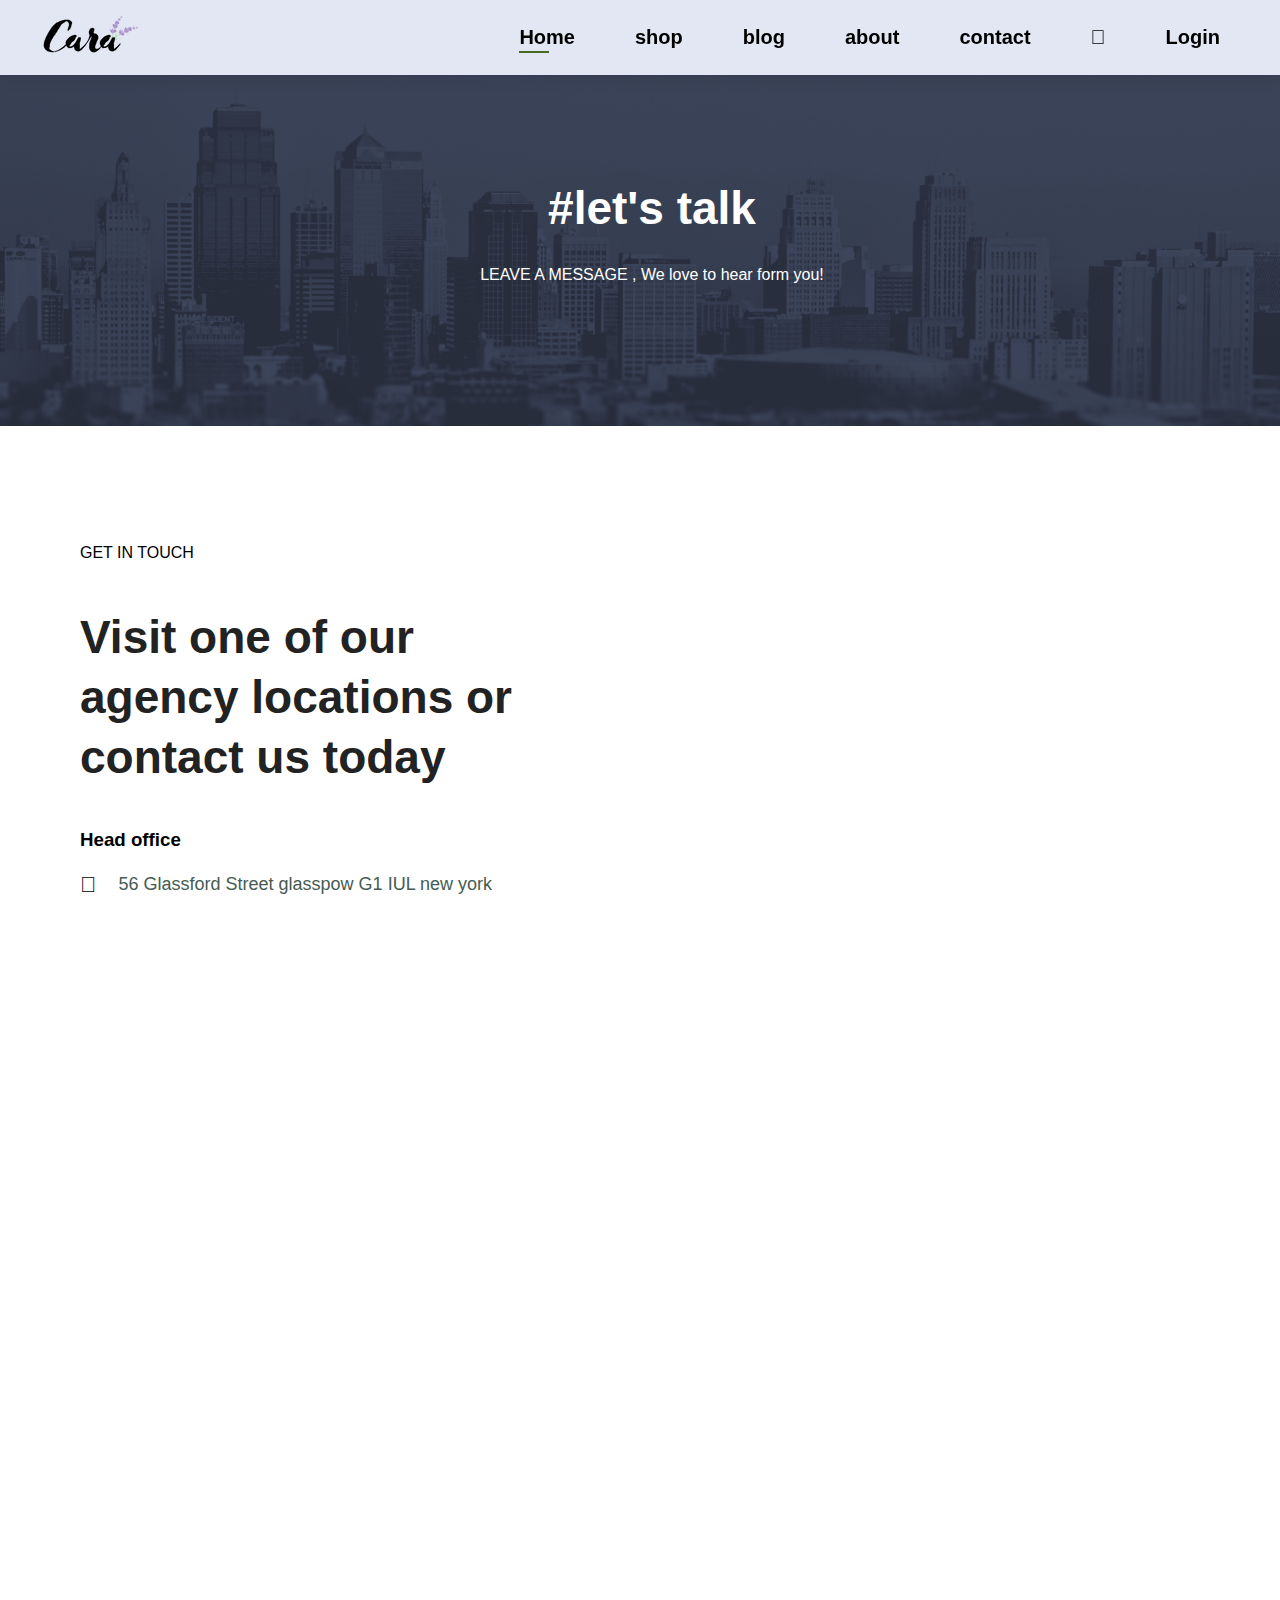
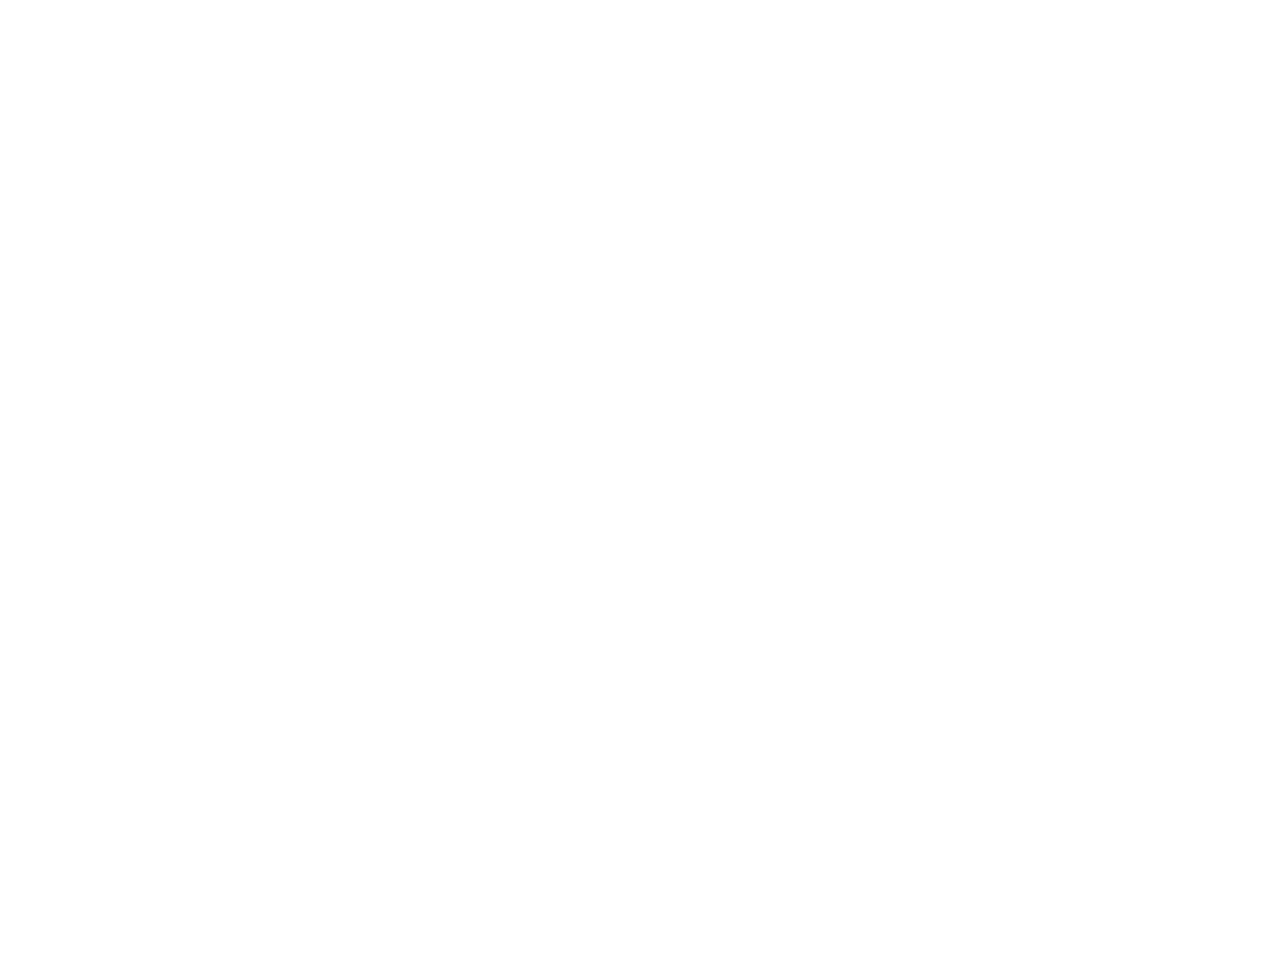
<file: contact.html>
<!DOCTYPE html>
<html lang="en">

<head>
    <meta charset="UTF-8">
    <meta name="viewport" content="width=device-width, initial-scale=1.0">
    <title>E-commerce website</title>
    <link rel="stylesheet" href="https://pro.fontawesome.com/releases/v5.10.0/css/all.css">
    <link rel="stylesheet" href="style.css">
</head>

<body>
      <div id="authModal" class="modal">
        <div class="modal-content">
            <span class="close" onclick="closeAuthModal()">&times;</span>
            <h2 id="modalTitle">Login</h2>
            <form id="authForm" onsubmit="handleAuth(event)">
                <input type="text" id="username" placeholder="Username" required><br>
                <input type="password" id="password" placeholder="Password" required><br>
                <button type="submit">Submit</button>
            </form>
            <p id="toggleText">Don't have an account? <a href="#" onclick="toggleAuth()">Sign Up</a></p>
        </div>
    </div>
    <section id="header">
    <a href="#"><img src="./img/logo.png" class="logo" alt="logo"></a>

    <div id="nav-container">
        <ul id="navbar">
            <li><a class="active" href="index.html">Home</a></li>
            <li><a href="shop.html">shop</a></li>
            <li><a href="blog.html">blog</a></li>
            <li><a href="about.html">about</a></li>
            <li><a href="contact.html">contact</a></li>
            <li><a href="cart.html"><i class="fal fa-shopping-cart cart"></i></a></li>
            <li><a href="#" onclick="openAuthModal()">Login</a></li>
        </ul>

        <!-- Hamburger icon on right -->
        <i class="fas fa-bars" id="menu-icon" onclick="toggleMenu()"></i>
    </div>
</section>
    <section id="page-header" class="about-header">
        <h2>#let's talk</h2>
        <p>LEAVE A MESSAGE , We love to hear form you!</p>
    </section>
    <section id="contact-details" class="section-p1">
        <div class="details">
            <span>GET IN TOUCH</span>
            <h2>Visit one of our agency locations or contact us today</h2>
            <h3>Head office</h3>
            <div>
                <li>
                    <i class="fal fa-map"></i>
                    <p>56 Glassford Street glasspow G1 IUL new york</p>

                </li>
                <li>
                    <i class="fal fa-envelope"></i>
                    <p>contact@example.com</p>

                </li>
                <li>
                    <i class="fal fa-phone-alt"></i>
                    <p>contact@example.com</p>

                </li>
                <li>
                    <i class="fal fa-clock"></i>
                    <p>monday to staurday:9.00am to 16pm</p>

                </li>
            </div>

        </div>
        <div class="map">
            <iframe
                src="https://www.google.com/maps/embed?pb=!1m18!1m12!1m3!1d2469.6872164482384!2d-1.2570928235142602!3d51.75704287187104!2m3!1f0!2f0!3f0!3m2!1i1024!2i768!4f13.1!3m3!1m2!1s0x4876c6a9ef8c485b%3A0xd2ff1883a001afed!2sUniversity%20of%20Oxford!5e0!3m2!1sen!2sin!4v1748269227893!5m2!1sen!2sin"
                width="600" height="450" style="border:0;" allowfullscreen="" loading="lazy"
                referrerpolicy="no-referrer-when-downgrade"></iframe>
        </div>
    </section>
    <section id="form-details">
        <form action="">
            <span>LEAVE A MESSAGE</span>
            <h2>We love to hear form you</h2>
            <input type="text" placeholder="Your Name">
            <input type="text" placeholder="E-mail">
            <input type="text" placeholder="Subject">
            <textarea name="" id="" placeholder="Your Message"></textarea>
            <button class="normal">Submit</button>

        </form>
        <div class="people">
            <div>
                <img src="./img/people/1.png" alt="">
                <p><span>Yash bansal</span><br>Senior marketing Manager <br>phone: + 000 123 000 77 88 <br>E-mail:
                    contact@example.com</p>
            </div>
            <div>
                <img src="./img/people/2.png" alt="">
                <p><span>vikhyat bansal</span> <br> Senior marketing Manager <br>phone: + 000 123 000 77 88 <br>E-mail:
                    contact@example.com</p>
            </div>
            <div>
                <img src="./img/people/3.png" alt="">
                <p><span>Saloni bansal</span> <br>Senior marketing Manager <br>phone: + 000 123 000 77 88 <br>E-mail:
                    contact@example.com</p>
            </div>
        </div>
    </section>

    <section id="newsletter" class="section-p1 section-m1">
        <div class="newstext">
            <h4>Sign up for newsletter</h4>
            <p>Get email updates about our latest shop and <span>special offers</span></p>
        </div>
        <div class="form">
            <input type="text" placeholder="your email address">
            <button>sign up</button>
        </div>
    </section>
    <footer class="section-p1">
        <div class="col">
            <img src="./img/logo.png" alt="">
            <h4>contact</h4>
            <p> <strong>lorem ipsum</strong> ipsum dolor sit amet consectetur adipisicing elit.</p>
            <p> <strong>lorem ipsum</strong> ipsum dolor sit amet consectetur adipisicing elit.</p>
            <p> <strong>lorem ipsum</strong> ipsum dolelit.</p>
            <div class="follow">
                <h4>follow us</h4>
                <div class="icon">
                    <i class="fab fa-facebook-f"></i>
                    <i class="fab fa-twitter"></i>
                    <i class="fab fa-instagram"></i>
                    <i class="fab fa-pinterest-p"></i>
                    <i class="fab fa-youtube"></i>
                </div>
            </div>
        </div>
        <div class="col">
            <h4>about</h4>
            <a href="#">about us</a><br>
            <a href="#">delivary information</a><br>
            <a href="#">privacy policy</a><br>
            <a href="#">terms & condition</a><br>
            <a href="#">contact us</a>

        </div>
        </div>
        <div class="col">
            <h4>my account</h4>
            <a href="#">sign in</a><br>
            <a href="#">view cart</a><br>
            <a href="#">my wishlist</a><br>
            <a href="#">track my order</a><br>
            <a href="#">help</a>


        </div>
        <div class="col install">
            <h4>install apps</h4>
            <p>form app store or google play</p>
            <div class="row">
                <img src="./img/pay/app.jpg" alt="">
                <img src="./img/pay/play.jpg" alt="">
                <p>secured payment gateways</p>
                <img src="./img/pay/pay.png" alt="">
            </div>
        </div>
    </footer>
    <div class="copyright">
        <p>0 2011,yash bansal-HTML CSS E-commerce template</p>
    </div>


    <script src="script.js"></script>
</body>

</html>
</file>
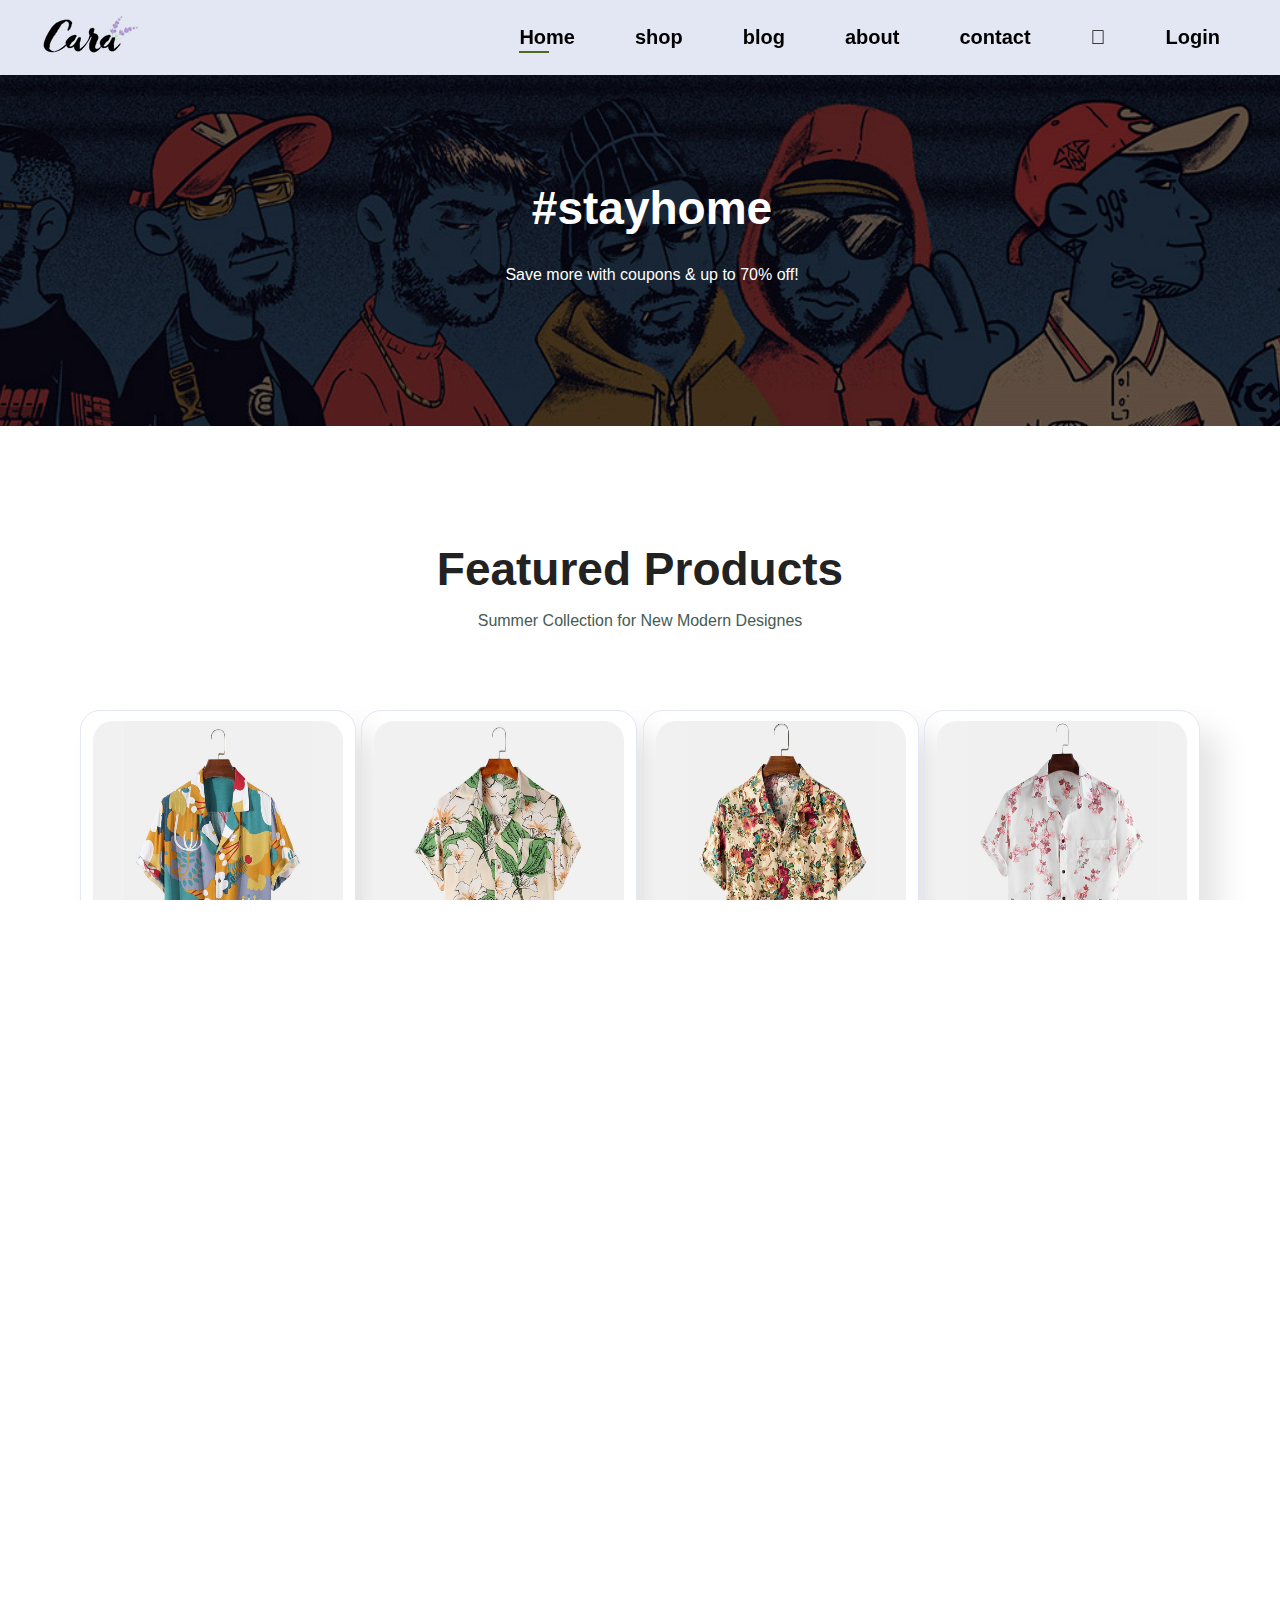
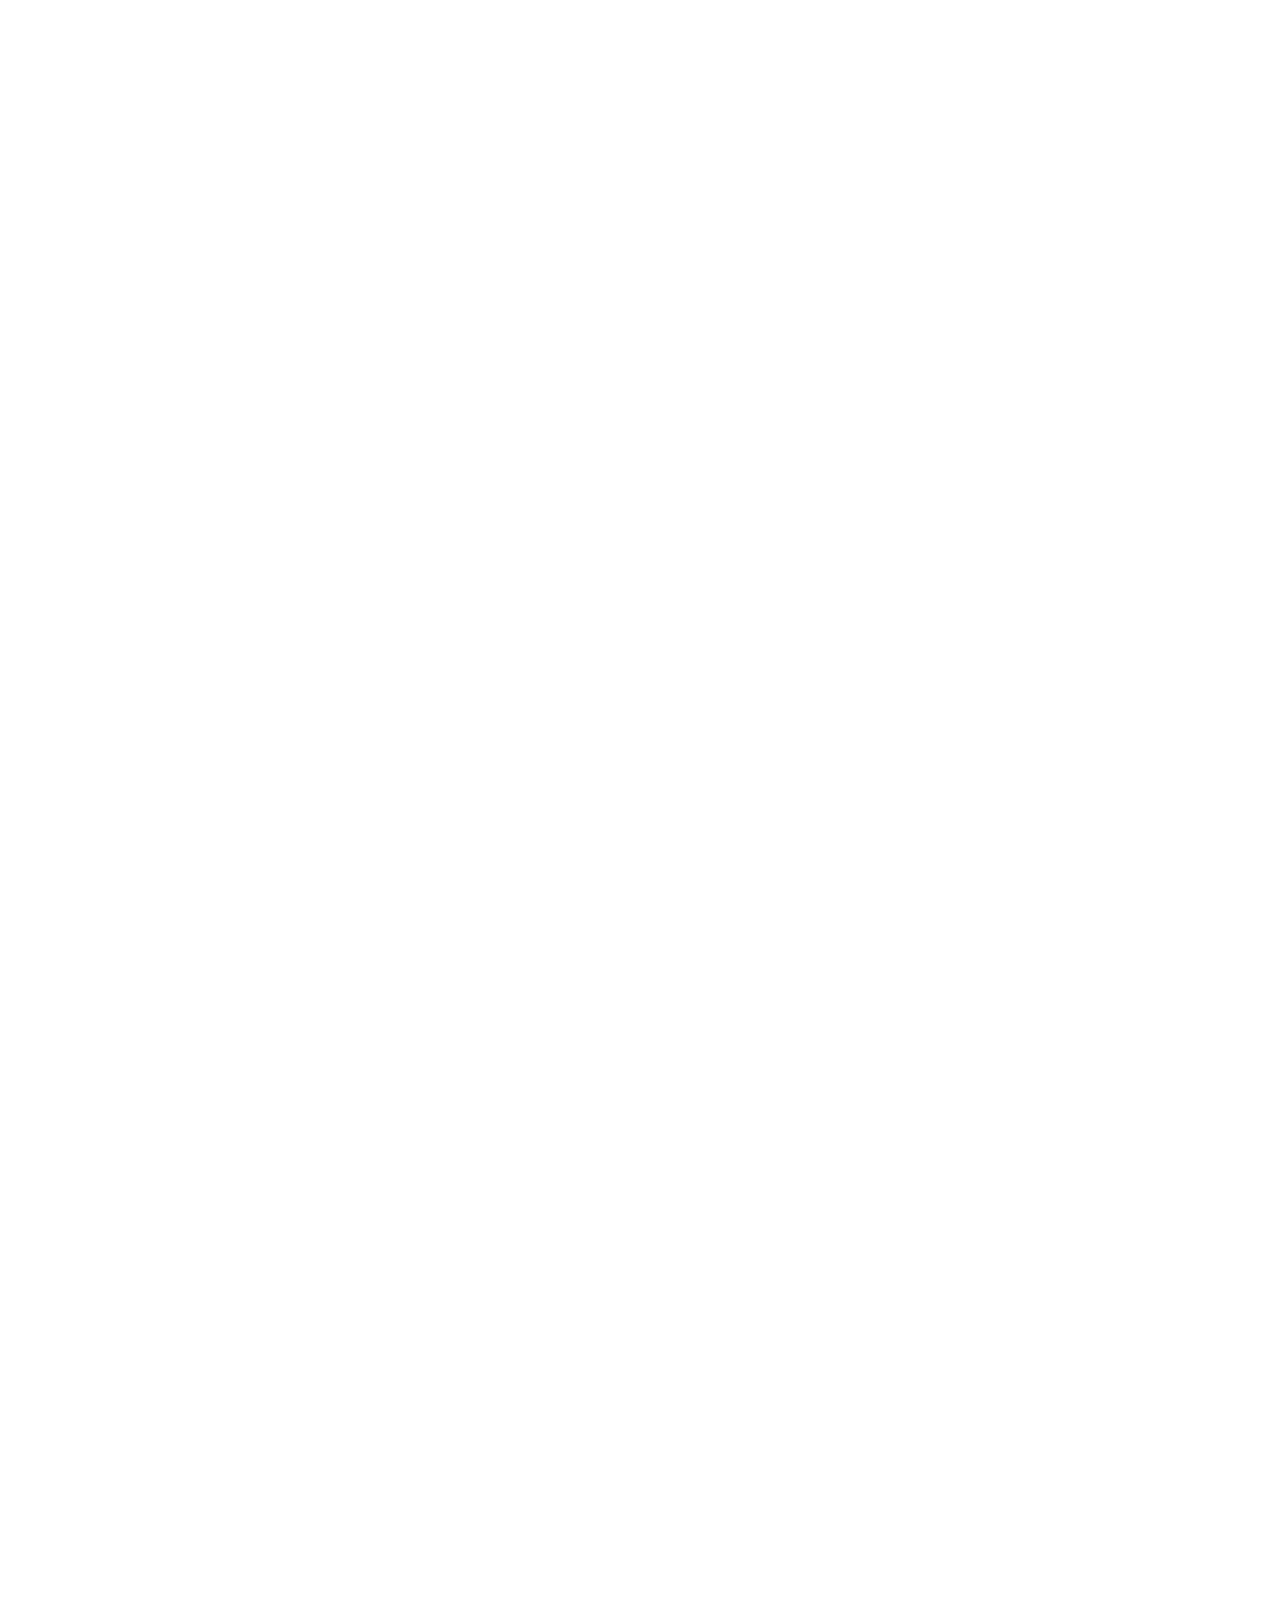
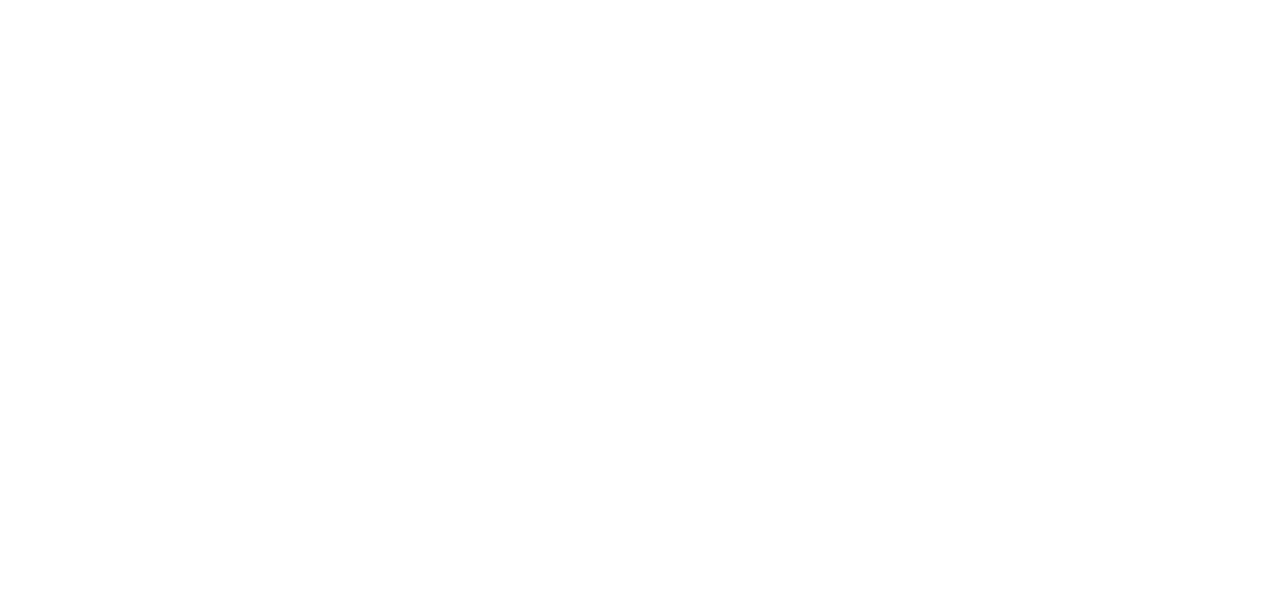
<file: shop.html>
<!DOCTYPE html>
<html lang="en">

<head>
    <meta charset="UTF-8">
    <meta name="viewport" content="width=device-width, initial-scale=1.0">
    <title>E-commerce website</title>
    <link rel="stylesheet" href="https://pro.fontawesome.com/releases/v5.10.0/css/all.css">
    <link rel="stylesheet" href="style.css">
</head>

<body>
    <div id="authModal" class="modal">
        <div class="modal-content">
            <span class="close" onclick="closeAuthModal()">&times;</span>
            <h2 id="modalTitle">Login</h2>
            <form id="authForm" onsubmit="handleAuth(event)">
                <input type="text" id="username" placeholder="Username" required><br>
                <input type="password" id="password" placeholder="Password" required><br>
                <button type="submit">Submit</button>
            </form>
            <p id="toggleText">Don't have an account? <a href="#" onclick="toggleAuth()">Sign Up</a></p>
        </div>
    </div>
    <section id="header">
    <a href="#"><img src="./img/logo.png" class="logo" alt="logo"></a>

    <div id="nav-container">
        <ul id="navbar">
            <li><a class="active" href="index.html">Home</a></li>
            <li><a href="shop.html">shop</a></li>
            <li><a href="blog.html">blog</a></li>
            <li><a href="about.html">about</a></li>
            <li><a href="contact.html">contact</a></li>
            <li><a href="cart.html"><i class="fal fa-shopping-cart cart"></i></a></li>
            <li><a href="#" onclick="openAuthModal()">Login</a></li>
        </ul>

        <!-- Hamburger icon on right -->
        <i class="fas fa-bars" id="menu-icon" onclick="toggleMenu()"></i>
    </div>
</section>
    <section id="page-header">
        <h2>#stayhome</h2>
        <p>Save more with coupons & up to 70% off!</p>
    </section>

    <section id="product1" class="section-p1">
        <h2>Featured Products</h2>
        <p>Summer Collection for New Modern Designes</p>
        <div class="pro-container">
            <div class="pro">
                <img src="./img/products/f1.jpg" alt="img">
                <div class="des">
                    <span>adidas</span>
                    <h5>Cartoon Astronaut T-Shirts</h5>
                    <div class="star">
                        <i class="fas fa-star"></i>
                        <i class="fas fa-star"></i>
                        <i class="fas fa-star"></i>
                        <i class="fas fa-star"></i>
                        <i class="fas fa-star"></i>
                    </div>
                    <h4>$78</h4>
                </div>
                <a href="#" class="add-to-cart" data-id="1" data-name="Cartoon Astronaut T-Shirts" data-price="78"
                    data-image="./img/products/f1.jpg">
                    <i class="fal fa-shopping-cart cart"></i>
                </a>

            </div>
            <div class="pro">
                <img src="./img/products/f2.jpg" alt="img">
                <div class="des">
                    <span>adidas</span>
                    <h5>Cartoon Astronaut T-Shirts</h5>
                    <div class="star">
                        <i class="fas fa-star"></i>
                        <i class="fas fa-star"></i>
                        <i class="fas fa-star"></i>
                        <i class="fas fa-star"></i>
                        <i class="fas fa-star"></i>
                    </div>
                    <h4>$78</h4>

                </div>
                <a href="#" class="add-to-cart" data-id="2" data-name="Cartoon Astronaut T-Shirts" data-price="78"
                    data-image="./img/products/f2.jpg">
                    <i class="fal fa-shopping-cart cart"></i>
                </a>

            </div>
            <div class="pro">
                <img src="./img/products/f3.jpg" alt="img">
                <div class="des">
                    <span>adidas</span>
                    <h5>Cartoon Astronaut T-Shirts</h5>
                    <div class="star">
                        <i class="fas fa-star"></i>
                        <i class="fas fa-star"></i>
                        <i class="fas fa-star"></i>
                        <i class="fas fa-star"></i>
                        <i class="fas fa-star"></i>
                    </div>
                    <h4>$78</h4>
                </div>
                <a href="#" class="add-to-cart" data-id="3" data-name="Cartoon Astronaut T-Shirts" data-price="78"
                    data-image="./img/products/f3.jpg">
                    <i class="fal fa-shopping-cart cart"></i>
                </a>

            </div>
            <div class="pro">
                <img src="./img/products/f4.jpg" alt="img">
                <div class="des">
                    <span>adidas</span>
                    <h5>Cartoon Astronaut T-Shirts</h5>
                    <div class="star">
                        <i class="fas fa-star"></i>
                        <i class="fas fa-star"></i>
                        <i class="fas fa-star"></i>
                        <i class="fas fa-star"></i>
                        <i class="fas fa-star"></i>
                    </div>
                    <h4>$78</h4>
                </div>
                <a href="#" class="add-to-cart" data-id="4" data-name="Cartoon Astronaut T-Shirts" data-price="78"
                    data-image="./img/products/f4.jpg">
                    <i class="fal fa-shopping-cart cart"></i>
                </a>

            </div>
            <div class="pro">
                <img src="./img/products/f5.jpg" alt="img">
                <div class="des">
                    <span>adidas</span>
                    <h5>Cartoon Astronaut T-Shirts</h5>
                    <div class="star">
                        <i class="fas fa-star"></i>
                        <i class="fas fa-star"></i>
                        <i class="fas fa-star"></i>
                        <i class="fas fa-star"></i>
                        <i class="fas fa-star"></i>
                    </div>
                    <h4>$78</h4>
                </div>
                <a href="#" class="add-to-cart" data-id="5" data-name="Cartoon Astronaut T-Shirts" data-price="78"
                    data-image="./img/products/f5.jpg">
                    <i class="fal fa-shopping-cart cart"></i>
                </a>

            </div>
            <div class="pro">
                <img src="./img/products/f6.jpg" alt="img">
                <div class="des">
                    <span>adidas</span>
                    <h5>Cartoon Astronaut T-Shirts</h5>
                    <div class="star">
                        <i class="fas fa-star"></i>
                        <i class="fas fa-star"></i>
                        <i class="fas fa-star"></i>
                        <i class="fas fa-star"></i>
                        <i class="fas fa-star"></i>
                    </div>
                    <h4>$78</h4>
                </div>
                <a href="#" class="add-to-cart" data-id="6" data-name="Cartoon Astronaut T-Shirts" data-price="78"
                    data-image="./img/products/f6.jpg">
                    <i class="fal fa-shopping-cart cart"></i>
                </a>

            </div>
            <div class="pro">
                <img src="./img/products/f7.jpg" alt="img">
                <div class="des">
                    <span>adidas</span>
                    <h5>Cartoon Astronaut T-Shirts</h5>
                    <div class="star">
                        <i class="fas fa-star"></i>
                        <i class="fas fa-star"></i>
                        <i class="fas fa-star"></i>
                        <i class="fas fa-star"></i>
                        <i class="fas fa-star"></i>
                    </div>
                    <h4>$78</h4>
                </div>
                <a href="#" class="add-to-cart" data-id="7" data-name="Cartoon Astronaut T-Shirts" data-price="78"
                    data-image="./img/products/f7.jpg">
                    <i class="fal fa-shopping-cart cart"></i>
                </a>

            </div>
            <div class="pro">
                <img src="./img/products/f8.jpg" alt="img">
                <div class="des">
                    <span>adidas</span>
                    <h5>Cartoon Astronaut T-Shirts</h5>
                    <div class="star">
                        <i class="fas fa-star"></i>
                        <i class="fas fa-star"></i>
                        <i class="fas fa-star"></i>
                        <i class="fas fa-star"></i>
                        <i class="fas fa-star"></i>
                    </div>
                    <h4>$78</h4>
                </div>
                <a href="#" class="add-to-cart" data-id="8" data-name="Cartoon Astronaut T-Shirts" data-price="78"
                    data-image="./img/products/f8.jpg">
                    <i class="fal fa-shopping-cart cart"></i>
                </a>

            </div>
           <div class="pro">
                <img src="./img/products/n1.jpg" alt="img">
                <div class="des">
                    <span>adidas</span>
                    <h5>Cartoon Astronaut T-Shirts</h5>
                    <div class="star">
                        <i class="fas fa-star"></i>
                        <i class="fas fa-star"></i>
                        <i class="fas fa-star"></i>
                        <i class="fas fa-star"></i>
                        <i class="fas fa-star"></i>
                    </div>
                    <h4>$78</h4>
                </div>
                <a href="#" class="add-to-cart" data-id="1" data-name="Cartoon Astronaut T-Shirts" data-price="78"
                    data-image="./img/products/n1.jpg">
                    <i class="fal fa-shopping-cart cart"></i>
                </a>

            </div>
            <div class="pro">
                <img src="./img/products/n2.jpg" alt="img">
                <div class="des">
                    <span>adidas</span>
                    <h5>Cartoon Astronaut T-Shirts</h5>
                    <div class="star">
                        <i class="fas fa-star"></i>
                        <i class="fas fa-star"></i>
                        <i class="fas fa-star"></i>
                        <i class="fas fa-star"></i>
                        <i class="fas fa-star"></i>
                    </div>
                    <h4>$78</h4>

                </div>
                <a href="#" class="add-to-cart" data-id="1" data-name="Cartoon Astronaut T-Shirts" data-price="78"
                    data-image="./img/products/n1.jpg">
                    <i class="fal fa-shopping-cart cart"></i>
                </a>

            </div>
            <div class="pro">
                <img src="./img/products/n3.jpg" alt="img">
                <div class="des">
                    <span>adidas</span>
                    <h5>Cartoon Astronaut T-Shirts</h5>
                    <div class="star">
                        <i class="fas fa-star"></i>
                        <i class="fas fa-star"></i>
                        <i class="fas fa-star"></i>
                        <i class="fas fa-star"></i>
                        <i class="fas fa-star"></i>
                    </div>
                    <h4>$78</h4>
                </div>
                <a href="#" class="add-to-cart" data-id="1" data-name="Cartoon Astronaut T-Shirts" data-price="78"
                    data-image="./img/products/n1.jpg">
                    <i class="fal fa-shopping-cart cart"></i>
                </a>
            </div>
            <div class="pro">
                <img src="./img/products/n4.jpg" alt="img">
                <div class="des">
                    <span>adidas</span>
                    <h5>Cartoon Astronaut T-Shirts</h5>
                    <div class="star">
                        <i class="fas fa-star"></i>
                        <i class="fas fa-star"></i>
                        <i class="fas fa-star"></i>
                        <i class="fas fa-star"></i>
                        <i class="fas fa-star"></i>
                    </div>
                    <h4>$78</h4>
                </div>
                <a href="#" class="add-to-cart" data-id="4" data-name="Cartoon Astronaut T-Shirts" data-price="78"
                    data-image="./img/products/n4.jpg">
                    <i class="fal fa-shopping-cart cart"></i>
                </a>

            </div>
            <div class="pro">
                <img src="./img/products/n5.jpg" alt="img">
                <div class="des">
                    <span>adidas</span>
                    <h5>Cartoon Astronaut T-Shirts</h5>
                    <div class="star">
                        <i class="fas fa-star"></i>
                        <i class="fas fa-star"></i>
                        <i class="fas fa-star"></i>
                        <i class="fas fa-star"></i>
                        <i class="fas fa-star"></i>
                    </div>
                    <h4>$78</h4>
                </div>
                <a href="#" class="add-to-cart" data-id="5" data-name="Cartoon Astronaut T-Shirts" data-price="78"
                    data-image="./img/products/n5.jpg">
                    <i class="fal fa-shopping-cart cart"></i>
                </a>

            </div>
            <div class="pro">
                <img src="./img/products/n6.jpg" alt="img">
                <div class="des">
                    <span>adidas</span>
                    <h5>Cartoon Astronaut T-Shirts</h5>
                    <div class="star">
                        <i class="fas fa-star"></i>
                        <i class="fas fa-star"></i>
                        <i class="fas fa-star"></i>
                        <i class="fas fa-star"></i>
                        <i class="fas fa-star"></i>
                    </div>
                    <h4>$78</h4>
                </div>
                <a href="#" class="add-to-cart" data-id="6" data-name="Cartoon Astronaut T-Shirts" data-price="78"
                    data-image="./img/products/n6.jpg">
                    <i class="fal fa-shopping-cart cart"></i>
                </a>

            </div>
            <div class="pro">
                <img src="./img/products/n7.jpg" alt="img">
                <div class="des">
                    <span>adidas</span>
                    <h5>Cartoon Astronaut T-Shirts</h5>
                    <div class="star">
                        <i class="fas fa-star"></i>
                        <i class="fas fa-star"></i>
                        <i class="fas fa-star"></i>
                        <i class="fas fa-star"></i>
                        <i class="fas fa-star"></i>
                    </div>
                    <h4>$78</h4>
                </div>
                <a href="#" class="add-to-cart" data-id="7" data-name="Cartoon Astronaut T-Shirts" data-price="78"
                    data-image="./img/products/n7.jpg">
                    <i class="fal fa-shopping-cart cart"></i>
                </a>

            </div>
            <div class="pro">
                <img src="./img/products/n8.jpg" alt="img">
                <div class="des">
                    <span>adidas</span>
                    <h5>Cartoon Astronaut T-Shirts</h5>
                    <div class="star">
                        <i class="fas fa-star"></i>
                        <i class="fas fa-star"></i>
                        <i class="fas fa-star"></i>
                        <i class="fas fa-star"></i>
                        <i class="fas fa-star"></i>
                    </div>
                    <h4>$78</h4>
                </div>
                <a href="#" class="add-to-cart" data-id="8" data-name="Cartoon Astronaut T-Shirts" data-price="78"
                    data-image="./img/products/n8.jpg">
                    <i class="fal fa-shopping-cart cart"></i>
                </a>

            </div>


        </div>

    </section>
    <section id="pagination" class="section-p1">
        <a href="#">1</a>
        <a href="#">2</a>
        <a href="#"><i class="fal fa-long-arrow-alt-right"></i></a>
    </section>
    <section id="newsletter" class="section-p1 section-m1">
        <div class="newstext">
            <h4>Sign up for newsletter</h4>
            <p>Get email updates about our latest shop and <span>special offers</span></p>
        </div>
        <div class="form">
            <input type="text" placeholder="your email address">
            <button>sign up</button>
        </div>
    </section>
    <footer class="section-p1">
        <div class="col">
            <img src="./img/logo.png" alt="">
            <h4>contact</h4>
            <p> <strong>lorem ipsum</strong> ipsum dolor sit amet consectetur adipisicing elit.</p>
            <p> <strong>lorem ipsum</strong> ipsum dolor sit amet consectetur adipisicing elit.</p>
            <p> <strong>lorem ipsum</strong> ipsum dolelit.</p>
            <div class="follow">
                <h4>follow us</h4>
                <div class="icon">
                    <i class="fab fa-facebook-f"></i>
                    <i class="fab fa-twitter"></i>
                    <i class="fab fa-instagram"></i>
                    <i class="fab fa-pinterest-p"></i>
                    <i class="fab fa-youtube"></i>
                </div>
            </div>
        </div>
        <div class="col">
            <h4>about</h4>
            <a href="#">about us</a><br>
            <a href="#">delivary information</a><br>
            <a href="#">privacy policy</a><br>
            <a href="#">terms & condition</a><br>
            <a href="#">contact us</a>

        </div>
        </div>
        <div class="col">
            <h4>my account</h4>
            <a href="#">sign in</a><br>
            <a href="#">view cart</a><br>
            <a href="#">my wishlist</a><br>
            <a href="#">track my order</a><br>
            <a href="#">help</a>


        </div>
        <div class="col install">
            <h4>install apps</h4>
            <p>form app store or google play</p>
            <div class="row">
                <img src="./img/pay/app.jpg" alt="">
                <img src="./img/pay/play.jpg" alt="">
                <p>secured payment gateways</p>
                <img src="./img/pay/pay.png" alt="">
            </div>
        </div>
    </footer>
    <div class="copyright">
        <p>0 2011,yash bansal-HTML CSS E-commerce template</p>
    </div>


    <script src="script.js"></script>
</body>

</html>
</file>
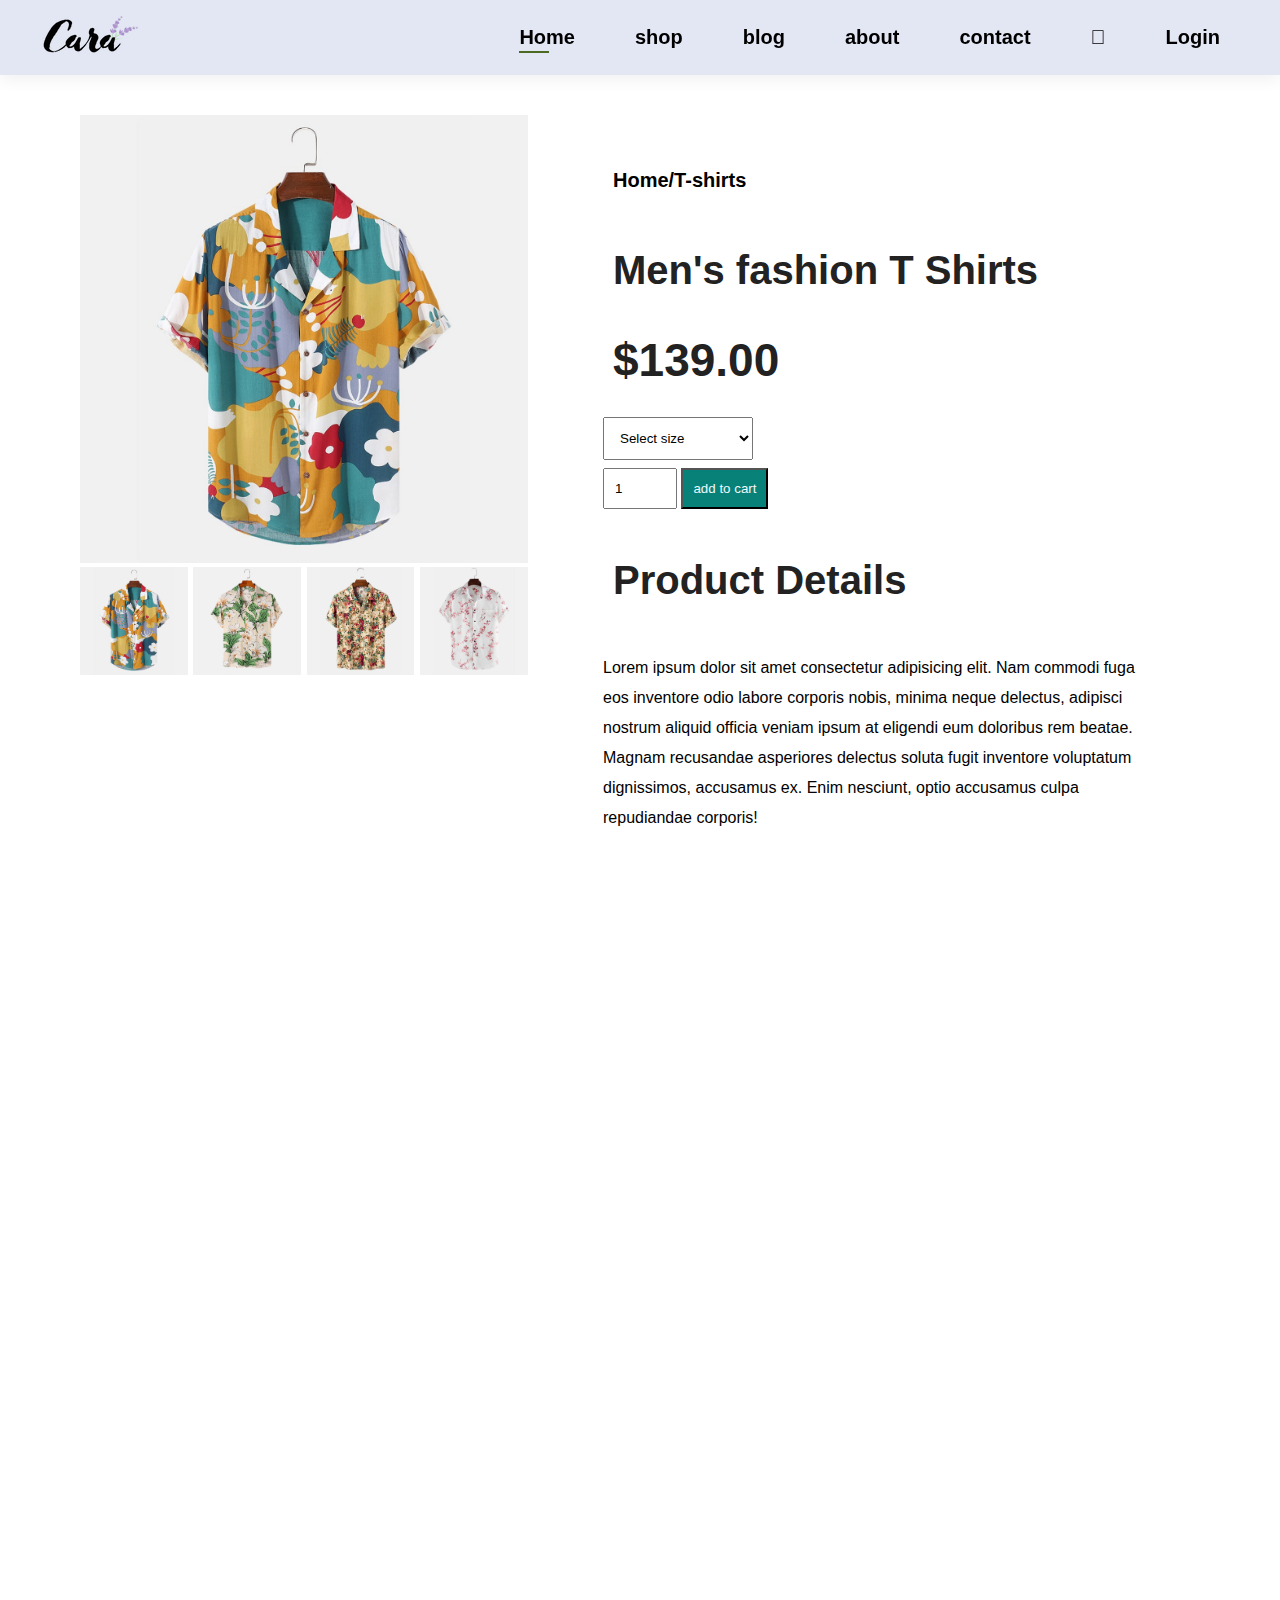
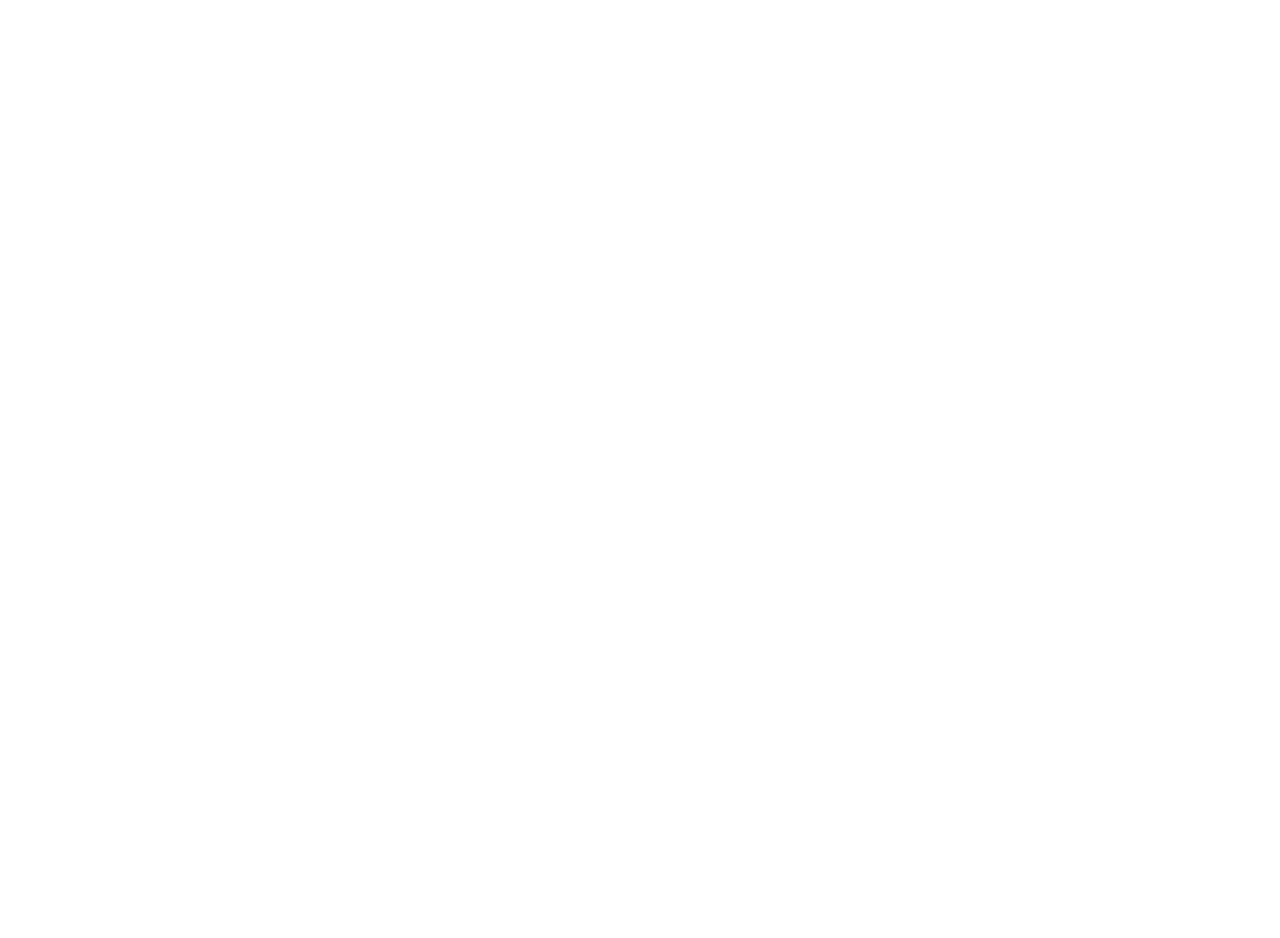
<file: sproduct.html>
<!DOCTYPE html>
<html lang="en">

<head>
    <meta charset="UTF-8">
    <meta name="viewport" content="width=device-width, initial-scale=1.0">
    <title>E-commerce website</title>
    <link rel="stylesheet" href="https://pro.fontawesome.com/releases/v5.10.0/css/all.css">
    <link rel="stylesheet" href="style.css">
</head>

<body>
     <div id="authModal" class="modal">
        <div class="modal-content">
            <span class="close" onclick="closeAuthModal()">&times;</span>
            <h2 id="modalTitle">Login</h2>
            <form id="authForm" onsubmit="handleAuth(event)">
                <input type="text" id="username" placeholder="Username" required><br>
                <input type="password" id="password" placeholder="Password" required><br>
                <button type="submit">Submit</button>
            </form>
            <p id="toggleText">Don't have an account? <a href="#" onclick="toggleAuth()">Sign Up</a></p>
        </div>
    </div>
    <section id="header">
    <a href="#"><img src="./img/logo.png" class="logo" alt="logo"></a>

    <div id="nav-container">
        <ul id="navbar">
            <li><a class="active" href="index.html">Home</a></li>
            <li><a href="shop.html">shop</a></li>
            <li><a href="blog.html">blog</a></li>
            <li><a href="about.html">about</a></li>
            <li><a href="contact.html">contact</a></li>
            <li><a href="cart.html"><i class="fal fa-shopping-cart cart"></i></a></li>
            <li><a href="#" onclick="openAuthModal()">Login</a></li>
        </ul>

        <!-- Hamburger icon on right -->
        <i class="fas fa-bars" id="menu-icon" onclick="toggleMenu()"></i>
    </div>
</section>
    <section id="prodetail" class="section-p1">
        <div class="single-pro-image">
            <img src="./img/products/f1.jpg" width=100% id="MainImg" alt="">
            <div class="small-img-group">
                <div class="small-img-col">
                    <img src="./img/products/f1.jpg" width=100% class="small-img" alt="">
                </div>
                <div class="small-img-col">
                    <img src="./img/products/f2.jpg" width=100% class="small-img" alt="">
                </div>
                <div class="small-img-col">
                    <img src="./img/products/f3.jpg" width=100% class="small-img" alt="">
                </div>
                <div class="small-img-col">
                    <img src="./img/products/f4.jpg" width=100% class="small-img" alt="">
                </div>
            </div>
        </div>
        <div class="single-pro-details">
            <h6>Home/T-shirts</h6>
            <h4>Men's fashion T Shirts</h4>
            <h2>$139.00</h2>
            <select>
                <option >Select size</option>
                <option >XL</option>
                <option >XXL</option>
                <option >Small</option>
                <option >Large</option>
            </select>
            <input type="number" value="1">
            <button>add to cart</button>
            <h4>Product Details</h4>
            <span>Lorem ipsum dolor sit amet consectetur adipisicing elit. Nam commodi fuga eos inventore odio labore corporis nobis, minima neque delectus, adipisci nostrum aliquid officia veniam ipsum at eligendi eum doloribus rem beatae. Magnam recusandae asperiores delectus soluta fugit inventore voluptatum dignissimos, accusamus ex. Enim nesciunt, optio accusamus culpa repudiandae corporis!</span>
        </div>
    </section>
    <section id="product1" class="section-p1">
        <h2>featured</h2>
        <p>Summer Collection New Modern Designes</p>
        <div class="pro-container">
            <div class="pro">
                <img src="./img/products/n1.jpg" alt="img">
                <div class="des">
                    <span>adidas</span>
                    <h5>Cartoon Astronaut T-Shirts</h5>
                    <div class="star">
                        <i class="fas fa-star"></i>
                        <i class="fas fa-star"></i>
                        <i class="fas fa-star"></i>
                        <i class="fas fa-star"></i>
                        <i class="fas fa-star"></i>
                    </div>
                    <h4>$78</h4>
                </div>
                <a href="#"><i class="fal fa-shopping-cart cart"></i></a>
            </div>
            <div class="pro">
                <img src="./img/products/n2.jpg" alt="img">
                <div class="des">
                    <span>adidas</span>
                    <h5>Cartoon Astronaut T-Shirts</h5>
                    <div class="star">
                        <i class="fas fa-star"></i>
                        <i class="fas fa-star"></i>
                        <i class="fas fa-star"></i>
                        <i class="fas fa-star"></i>
                        <i class="fas fa-star"></i>
                    </div>
                    <h4>$78</h4>
                </div>
                <a href="#"><i class="fal fa-shopping-cart cart"></i></a>
            </div>
            <div class="pro">
                <img src="./img/products/n3.jpg" alt="img">
                <div class="des">
                    <span>adidas</span>
                    <h5>Cartoon Astronaut T-Shirts</h5>
                    <div class="star">
                        <i class="fas fa-star"></i>
                        <i class="fas fa-star"></i>
                        <i class="fas fa-star"></i>
                        <i class="fas fa-star"></i>
                        <i class="fas fa-star"></i>
                    </div>
                    <h4>$78</h4>
                </div>
                <a href="#"><i class="fal fa-shopping-cart cart"></i></a>
            </div>
            <div class="pro">
                <img src="./img/products/n4.jpg" alt="img">
                <div class="des">
                    <span>adidas</span>
                    <h5>Cartoon Astronaut T-Shirts</h5>
                    <div class="star">
                        <i class="fas fa-star"></i>
                        <i class="fas fa-star"></i>
                        <i class="fas fa-star"></i>
                        <i class="fas fa-star"></i>
                        <i class="fas fa-star"></i>
                    </div>
                    <h4>$78</h4>
                </div>
                <a href="#"><i class="fal fa-shopping-cart cart"></i></a>
            </div>

        </div>

    </section>
    <section id="newsletter" class="section-p1 section-m1">
        <div class="newstext">
            <h4>Sign up for newsletter</h4>
            <p>Get email updates about our latest shop and <span>special offers</span></p>
        </div>
        <div class="form">
            <input type="text" placeholder="your email address">
            <button>sign up</button>
        </div>
    </section>
    <footer class="section-p1">
        <div class="col">
            <img src="./img/logo.png" alt="">
            <h4>contact</h4>
            <p> <strong>lorem ipsum</strong> ipsum dolor sit amet consectetur adipisicing elit.</p>
            <p> <strong>lorem ipsum</strong> ipsum dolor sit amet consectetur adipisicing elit.</p>
            <p> <strong>lorem ipsum</strong> ipsum dolelit.</p>
            <div class="follow">
                <h4>follow us</h4>
                <div class="icon">
                    <i class="fab fa-facebook-f"></i>
                    <i class="fab fa-twitter"></i>
                    <i class="fab fa-instagram"></i>
                    <i class="fab fa-pinterest-p"></i>
                    <i class="fab fa-youtube"></i>
                </div>
            </div>
        </div>
        <div class="col">
            <h4>about</h4>
            <a href="#">about us</a><br>
            <a href="#">delivary information</a><br>
            <a href="#">privacy policy</a><br>
            <a href="#">terms & condition</a><br>
            <a href="#">contact us</a>

        </div>
        </div>
        <div class="col">
            <h4>my account</h4>
            <a href="#">sign in</a><br>
            <a href="#">view cart</a><br>
            <a href="#">my wishlist</a><br>
            <a href="#">track my order</a><br>
            <a href="#">help</a>


        </div>
        <div class="col install">
            <h4>install apps</h4>
            <p>form app store or google play</p>
            <div class="row">
                <img src="./img/pay/app.jpg" alt="">
                <img src="./img/pay/play.jpg" alt="">
                <p>secured payment gateways</p>
                <img src="./img/pay/pay.png" alt="">
            </div>
        </div>
    </footer>
    <div class="copyright">
        <p>0 2011,yash bansal-HTML CSS E-commerce template</p>
    </div>
    <script>
        var MainImg = document.getElementById("MainImg");
        var smallimg = document.getElementsByClassName("small-img");
        smallimg[0].onclick = function(){
            MainImg.src = smallimg[0].src
        }
        smallimg[1].onclick = function(){
            MainImg.src = smallimg[1].src
        }
        smallimg[2].onclick = function(){
            MainImg.src = smallimg[2].src
        }
        smallimg[3].onclick = function(){
            MainImg.src = smallimg[3].src
        }
        
    </script>


    <script src="script.js"></script>
</body>

</html>
</file>
<file: style.css>
@import url("https://fonts.googleapis.com/css2?family=Spartan:wght@100;200;300;400;500;600;700;800;900&display=swap");

*/ * {
  box-sizing: border-box;
}

html,
body {
  padding-top: 80px; /* equal to your navbar height */


  margin: 0;
  padding: 0;
  position: relative;
  scroll-behavior: smooth;
  overflow-x: hidden;
  width: 100%;
  height: 100%;
  font-family: Arial, Helvetica, sans-serif;
}


/* Global Styles */

h1 {
  font-size: 70px;
  line-height: 12px;
  color: #222;
}

h2 {
  font-size: 46px;
  line-height: 10px;
  color: #222;
}

h4 {
  font-size: 40px;
  color: #222;
}

h6 {
  font-weight: 700;
  font-size: 20px;
}

p {
  font-size: 16px;
  color: #465b52;
  margin: 15px 0 20px 0;
}

.section-p1 {
  padding: 40px 80px;
  display: flex;
  gap: 25px;
}

.section-m1 {
  margin: 40px 0;
}


#header {
  display: flex;
  justify-content: space-between;
  align-items: center;
  padding: 20px 80px;
  background-color: #E3E6f3;
  box-shadow: 0 5px 15px rgba(0, 0, 0, 0.06);
  position: sticky;
  top: 0;
  left: 0;
}

#navbar {
  display: flex;
  align-items: center;
  justify-content: center;
}

#navbar li {
  list-style: none;
  padding: 0 20px;
  position: relative;
}

#navbar li a {
  text-decoration: none;
  font-size: 20px;
  font-weight: 600;
  color: black;
  transition: 0.3s ease;
}

#navbar li a :hover,
#navbar li a .active {
  color: rgb(77, 106, 34);
}

/* (after),is an element used to add effect over all */
#navbar li a.active::after,
#navbar li a:hover::after {
  /* (content: "";),it shows that psuedo element exist but display no text */
  content: "";
  width: 30px;
  height: 2px;
  background-color: rgb(77, 106, 34);
  position: absolute;
  bottom: -4px;
  left: 20px;
}

#hero {
  background-image: url(./img/hero4.png);
  background-size: cover;
  background-position: top 25% right 0;
  background-repeat: no-repeat;
  height: 50vh;
  width: 100vw;
  padding: 20px;
  padding: 0 80px;
  display: flex;
  flex-direction: column;
  justify-content: center;
  align-items: flex-start;
  margin-top: -10px;


}

#hero h4 {
  font-size: 30px;
  margin-bottom: 30px;
}

#hero h1 {
  color: rgb(77, 106, 34);
  margin-top: 10px;
}

#hero h2 {

  margin-top: 10px;
}

#hero p {
  margin-top: -10px;
}

#hero button {
  background-image: url('./img/button.png');
  background-color: transparent;
  color: rgb(77, 106, 34);
  ;
  border: none;
  padding: 14px 80px 14px 65px;
  background-repeat: no-repeat;
  cursor: pointer;
  font-weight: 700;
  font-size: 15px;
}
#feature{
  display: flex;
  justify-content: space-between;
  flex-wrap: wrap;
}
#feature .fe-box {
  width: 110px;
  height: 140px;
  text-align: center;
  padding: 20px 10px;
  box-shadow: 20px 20px 34px rgba(0, 0, 0, 0.03);
  border: 1px solid rgb(201, 197, 197);
  border-radius: 8px;
  margin: 15px 0;
  transition: transform 0.5s ease-out;
}

#feature .fe-box:hover {
  box-shadow: 30px 30px 54px rgba(70, 62, 221, 0.1);
  transform: scale(1.1);
}

#feature .fe-box h6 {
  padding: 6px 5px 3px 5px;
  line-height: 1;
  border-radius: 4px;
  color: rgb(77, 106, 34);
  background-color: beige;
  margin-top: 20px;
  display: inline-block;
  font-size: 15px;
}

#feature .fe-box img {
  width: 100%;
}

#feature .fe-box:nth-child(2) h6 {
  background-color: rgb(213, 244, 227);
}

#feature .fe-box:nth-child(3) h6 {
  background-color: rgb(199, 214, 211);
}

#feature .fe-box:nth-child(4) h6 {
  background-color: rgb(234, 227, 226);
}

#feature .fe-box:nth-child(5) h6 {
  background-color: rgb(200, 185, 185);
}

#feature .fe-box:nth-child(6) h6 {
  background-color: rgb(169, 175, 179);
}

#product1 {
  margin-top: -80px;
  text-align: center;
  flex-direction: column;
}

#product1 p {
  margin-top: -25px;
}

#product1 .pro {
  margin-top: -40px;
  width: 22%;

  min-width: 250px;
  padding: 10px 12px;
  border: 1px solid #E3E6f3;
  border-radius: 20px;
  cursor: pointer;
  box-shadow: 20px 20px 30px rgba(0, 0, 0, 0.1);
  margin: 15px 0;
}

#product1 .pro img {
  width: 100%;
  height: 300px;
  border-radius: 20px;
}

#product1 .pro:hover {
  box-shadow: 20px 20px 30px rgba(0, 0, 0, 0.4);
  transition: 0.2s ease;

}

#product1 .pro .des {
  text-align: start;
  padding: 10px 0;
  margin-top: -12px;
}

#product1 .pro .des span {
  color: #606063;
  font-size: 15px;
}

#product1 .pro .des h5 {
  padding-top: 7px;
  color: #1a1a1a;
  font-size: 18px;
  margin-top: -5px;
}

#product1 .pro .des i {
  font-size: 20px;
  color: rgb(240, 225, 18);
  bottom: 30px;
}

#product1 .pro .des .star {
  margin-top: -30px;
}

#product1 .pro .des h4 {
  padding-top: 7px;
  font-size: 20px;
  font-weight: 700;
  color: rgb(77, 106, 34);
  margin-top: -5px;
}

#product1 .pro .cart {
  width: 40px;
  height: 40px;
  line-height: 50px;
  background-color: #e8f6ea;
  color: #088178;
  border-radius: 60px;
  border: 1px solid #cce7d0;
}

#product1 .pro-container {
  display: flex;
  justify-content: space-between;
  padding-top: 20px;
  flex-wrap: wrap;
}

#banner {
  background-image: url(./b2.jpg);
  background-position: center;
  background-size: cover;
  text-align: center;
  width:100vw;
  height:50vh;
  color: white;
  padding: 15px;
}

#banner span {
  color: red;
}

#banner button {
  padding: 15px;
  font-size: 15px;
  margin-bottom: 10px;
}

#banner h4 {
  color: white;
}

#banner h2 {
  color: white;
}

#banner button:hover {
  background-color: #aab9b3;
  color: white;
  cursor: pointer;
}

#sm-banner {
  display: flex;
  justify-content: space-between;
  flex-wrap: wrap;
  gap: 20px;

}

#sm-banner .banner-box {
  display: flex;
  flex-direction: column;
  justify-content: center;
  align-items: flex-start;
  padding: 30px;
  height: 50vh;
  min-width: 600px;
  background-image: url(./img/banner/b17.jpg);
  background-position: center;
  background-size: cover;
}

#sm-banner .banner-box2 {
  background-image: url(./img/banner/b10.jpg);
  background-position: center;
  background-size: cover;
}

#sm-banner .banner-box h4 {
  color: white;
  font-size: 40px;
  font-weight: 700;
  margin-top: -70px;
}

#sm-banner .banner-box h2 {
  margin-top: -30px;
  color: white;
}

#sm-banner .banner-box span {
  margin-top: -10px;
  color: white;
}

#sm-banner .banner-box button {
  padding: 15px;
  font-size: 15px;
  color: white;
  background-color: transparent;
  border: 1px solid white;
  margin-top: 10px;
  cursor: pointer;
  width: 135px;
  font-weight: 700;
}

#sm-banner .banner-box button:hover {
  background-color: #5b9793;
}

#banner3 {
  display: flex;
  justify-content: space-between;
  flex-wrap: wrap;
  padding: 40px;
}

#banner3 .banner-box {
  display: flex;
  flex-direction: column;
  justify-content: center;
  align-items: flex-start;
  padding: 20px;
  height: 30vh;
  min-width: 25%;
  background-image: url(./img/banner/b7.jpg);
  background-position: center;
  background-size: cover;
  margin-bottom: 20px;
}

#banner3 h2 {
  color: white;
  font-weight: 900;
  font-size: 32px;
  margin-top: 95px;

}

#banner3 h3 {
  color: rgb(141, 53, 53);
  font-weight: 800;
  font-size: 25px;
  margin-top: -15px;

}

#banner3 .banner-box2 {
  background-image: url(./img/banner/b4.jpg);
  background-position: center;
  background-size: cover;
}

#banner3 .banner-box3 {
  background-image: url(./img/banner/b18.jpg);
  background-position: center;
  background-size: cover;
}

#newsletter {
  display: flex;
  border: 1px solid blACK;
  justify-content: space-between;
  background-image: url('./img/banner/b14.png');
  background-position: 20% 30%;
  background-size: cover;
  background-repeat: no-repeat;
  background-color: #041e42;
}

#newsletter h4 {
  color: white;
  font-weight: 700;
}

#newsletter p {
  margin-top: -50px;
  color: rgb(90, 95, 145);
  font-family: Georgia, 'Times New Roman', Times, serif;
}

#newsletter span {
  color: rgb(210, 199, 51);
}

#newsletter .form {
  display: flex;
  width: 40%;
  gap: 5px;
}

#newsletter input {
  padding: 0 1.25rem;
  height: 3.125rem;
  width: 100%;
  border: 1px solid transparent;
  border-radius: 4px;
  font-size: 15px;
  outline: none;
}

#newsletter button {
  height: 3.125rem;
  width: 35%;
  background-color: #088178;
  font-size: 15px;
  border: none;
  border-radius: 4px;
}

.copyright {
  text-align: center;
  margin-top: -120px;
}

footer {
  justify-content: space-between;
}

footer a {
  font-size: 20px;
  text-decoration: none;
  color: black;
}
#page-header{
  background-image: url('./img/banner/b1.jpg');
  width: 100%;
  height: 40vh;
  background-size: cover;
  background-position: center;
  margin-bottom: 60px;
  margin-top: -33px;
  display: flex;
  text-align: center;
  justify-content: center;
  flex-direction: column;
  padding: 12px;
}
#page-header h2,
#page-header p{
  color: white;
}
#pagination{
  display: flex;
  justify-content: center;
  align-items: center;
 
}
#pagination a{
  text-decoration: none;
  background-color: #088178;
  padding: 10px 15px;
  border-radius: 4px;
  color: white;
}

#prodetail .single-pro-image{
  width: 40%;
  margin-right: 50px;
}
.small-img-group{
  display: flex;
  justify-content: space-between;
}
.small-img-col{
  flex-basis: 24%;
  cursor: pointer;
}
#prodetail{
  display: flex;
}
#prodetail .single-pro-details{
  width: 50%;
}
.single-pro-details h6,
.single-pro-details h4,
.single-pro-details h2,
.single-pro-details h4,
.single-pro-details select,
.single-pro-details input,
.single-pro-details button
{
  line-height: 17px;
  padding: 10px;
}

.single-pro-details button{
  background-color: #088178;
  color: aliceblue;
}
.single-pro-details select{
  display: block;
  margin-bottom: 8px;
  padding: 12px;
  width: 150px;
}
.single-pro-details input{
  width: 50px;
}
.single-pro-details span{
  line-height: 30px;
}
#product1{
margin-top: 20px;
}
#page-header.blog-header{
  background-image: url('./img/banner/b19.jpg');
}
#blog{
  padding: 150px 150px 0 150px;
}
#blog .blog-box{
  display: flex;
  align-items: center;
  width: 100%;
  position: relative;
  padding-bottom: 90px;
}
#blog .blog-img {
  width: 50%;
  margin-right: 40px;
}
#blog img{
  width: 100%;
  height: 300px;
  object-fit: cover;
}
#blog .blog-details{
  width: 50%;
  
  
}
#blog .blog-details a{
  text-decoration: none;
  font-size: 18px;
  font-weight: 700;
  color: black;
   position: relative;
   transition: 0.3s;
}
#blog .blog-details a::after{
content: "";
height: 1px;
width: 50px;
background-color: black;
position: absolute;
top: 4px;
right: -60px;
margin-top: 4px;
}
#blog .blog-details a:hover{
  color: #088178;
}
#blog .blog-details a:hover::after{
  background-color: #088178;
}
#blog .blog-box h1{
  position: absolute;
  top: -80px;
  left: 0;
  font-size: 70px;
  font-weight: 700;
  color: #c9cbce;
z-index: -9;
}
#page-header.about-header{
  background-image: url('./img/about/banner.png');
}
#about-head img{
  width: 50%;
  height: 50%;
}
#about-head div{
  padding-left: 14px;
}
#about-app{
  display: flex;
  flex-direction: column;
  text-align: center;
}
#about-app video{
  width: 70%;
  height: 100%;
  margin-top: 30px;
  border-radius: 20px;
}
/*contact page*/
#contact-details{
  align-items: center;
  justify-content: space-between;
  line-height: 30px;
}
#contact-details h2,#form-details  form h2{
  line-height: 60px;
}
#contact-details .details li{
  list-style: none;
  display: flex;
}
#contact-details .details li i{
  font-size: 22px;
  padding-right: 22px;
}
#contact-details .details li p{
  font-size: 18px;
  margin: 0;
  margin-top: -5px;
}
#form-details  form{
  width: 65%;
  display: flex;
  flex-direction: column;
  align-items: flex-start;
}
#form-details span{
  font-size: 18px;
}
#form-details  form input,
#form-details  form textarea{
  width: 100%;
  padding: 12px 15px;
  outline: none;
  margin-bottom: 20px;
  border: 1px solid #e1e1e1;
}
.normal{
  padding: 15px;
  width: 20%;
  margin-left: 20px;
  color: white;
  background-color:#088178;
  outline: none;
  border: 1px solid white;
  font-size: 16px;
}
#form-details .people div{
  padding-bottom: 25px;
  display: flex;
  align-items: flex-start;
  
}
#form-details .people div img{
  width: 65px;
  height:65px;
  object-fit: cover;
  margin-right: 15px;
}
#form-details .people div span{
  color: black;
  font-size: 22px;
}
#form-details .people div p{
  margin-top: -5px;
}
#form-details{
  display: flex;
  justify-content: space-between;
  margin: 30px;
  padding: 80px;
  border: 1px solid #E3E6f3;
}
/*cart page*/
.remove-btn {
  padding: 5px 10px;
  background-color: #ff4d4d;
  border: none;
  color: white;
  font-weight: bold;
  cursor: pointer;
  border-radius: 5px;
  margin-top: 10px;
}

.remove-btn:hover {
  background-color: #e60000;
}

h1 {
    text-align: center;
    margin-bottom: 30px;
}

.cart-item {
    display: flex;
    align-items: center;
    background: white;
    padding: 15px;
    margin-bottom: 15px;
    border-radius: 10px;
    box-shadow: 0 2px 8px rgba(0,0,0,0.1);
}

.cart-img {
    width: 100px;
    height: 100px;
    object-fit: cover;
    border-radius: 10px;
    margin-right: 20px;
}

.cart-info {
    flex: 1;
}

.cart-info h3 {
    margin: 0;
    font-size: 18px;
    color: #333;
}

.cart-info p {
    margin: 5px 0;
    font-size: 16px;
    color: #666;
}

#total {
    font-size: 50px;
    font-weight: bold;
    color: #007b5e;
    text-align: right;
}




/*login style*/
.modal {
  display: none;
  position: fixed;
  z-index: 1000;
  padding-top: 100px;
  left: 0; top: 0; width: 100%; height: 100%;
  overflow: auto;
  background-color: rgba(0,0,0,0.5);
}

.modal-content {
  margin: auto;
  padding: 20px;
  background: #fff;
  width: 300px;
  border-radius: 10px;
  text-align: center;
}

.modal input {
  width: 90%;
  margin: 10px 0;
  padding: 10px;
}

.modal button {
  padding: 10px 20px;
}

.close {
  float: right;
  font-size: 24px;
  cursor: pointer;
}
/* 🌐 Responsive Design */

/* Tablets and smaller laptops */
@media (max-width: 1024px) {
  .section-p1 {
    padding: 30px 40px;
    flex-wrap: wrap;
  }

  #navbar li a {
    font-size: 18px;
  }

  #hero {
    height: 70vh;
    padding: 0 40px;
    background-position: top;
  }

  #sm-banner .banner-box {
    min-width: 45%;
    height: 40vh;
  }

  #banner3 .banner-box {
    min-width: 30%;
  }

  #newsletter .form {
    width: 60%;
  }

  #prodetail {
    flex-direction: column;
  }

  #prodetail .single-pro-image,
  #prodetail .single-pro-details {
    width: 100%;
    margin: 0;
  }
}

/* Mobile Devices (phones, below 768px) */
@media (max-width: 768px) {
  #header {
    flex-direction: column;
    align-items: flex-start;
    padding: 15px 30px;
  }

  #navbar {
    flex-direction: column;
    width: 100%;
  }

  #navbar li {
    padding: 10px 0;
  }

  h1 {
    font-size: 40px;
    line-height: 1.2;
  }

  h2 {
    font-size: 28px;
  }

  h4 {
    font-size: 22px;
  }

  #hero {
    height: auto;
    padding: 40px 20px;
    text-align: center;
    align-items: center;
  }

  #hero h1,
  #hero h2,
  #hero h4,
  #hero p {
    text-align: center;
  }

  #feature {
    flex-direction: column;
    align-items: center;
  }

  #feature .fe-box {
    width: 80%;
  }

  #product1 .pro-container {
    flex-direction: column;
    align-items: center;
  }

  #product1 .pro {
    width: 80%;
  }

  #sm-banner {
    flex-direction: column;
    align-items: center;
  }

  #sm-banner .banner-box {
    min-width: 100%;
    height: 40vh;
    text-align: center;
    align-items: center;
  }

  #banner3 {
    flex-direction: column;
    align-items: center;
    padding: 20px;
  }

  #banner3 .banner-box {
    width: 90%;
  }

  #newsletter {
    flex-direction: column;
    padding: 20px;
    text-align: center;
  }

  #newsletter .form {
    width: 100%;
    flex-direction: column;
  }

  #newsletter input,
  #newsletter button {
    width: 100%;
    margin-top: 10px;
  }

  #form-details {
    flex-direction: column;
    padding: 20px;
  }

  #form-details form {
    width: 100%;
  }

  #blog {
    padding: 40px 20px;
  }

  #blog .blog-box {
    flex-direction: column;
  }

  #blog .blog-img,
  #blog .blog-details {
    width: 100%;
  }
}

/* Very small devices (below 480px) */
@media (max-width: 480px) {
  #hero button {
    padding: 10px 40px;
    font-size: 14px;
  }

  #feature .fe-box {
    width: 100%;
  }

  .section-p1 {
    padding: 20px;
  }

  #product1 .pro {
    width: 100%;
  }

  #newsletter h4 {
    font-size: 20px;
  }

  #newsletter input {
    height: 2.8rem;
  }

  .modal-content {
    width: 90%;
  }
}


/* === Responsive Navbar === */
#header {
  display: flex;
  align-items: center;
  justify-content: space-between;
  padding: 10px 40px;
  background: #E3E6f3;
}

#nav-container {
  display: flex;
  align-items: center;
  gap: 20px;
}

#menu-icon {
  display: none;
  font-size: 28px;
  cursor: pointer;
  color: #1a1a1a;
}

/* Desktop navbar */
#navbar {
  display: flex;
  align-items: center;
  justify-content: center;
  gap: 20px;
}

/* --- Mobile view --- */
@media (max-width: 768px) {
  #menu-icon {
    display: block;

  }

  #header{
    display: flex;
    flex-direction: row;
    padding: 20px;
    justify-content: space-between;
    align-items: center;
    padding: 10px 20px;
  }
  #navbar {
    position: absolute;
    top: 70px;
    right: -120%;
    width: 100%;
    background-color: #E3E6f3;
    flex-direction: column;
    align-items: center;
    text-align: center;
    transition: all 0.3s ease;
    z-index: 999;
  }

  #navbar.active {
    right: 0;
  }

  #navbar li {
    padding: 15px 0;
    width: 100%;
  }

  #navbar li a {
    width: 100%;
    display: block;
  }

  #header {
    position: relative;
  }

  .logo {
    width: 120px;
  }
}
</file>
